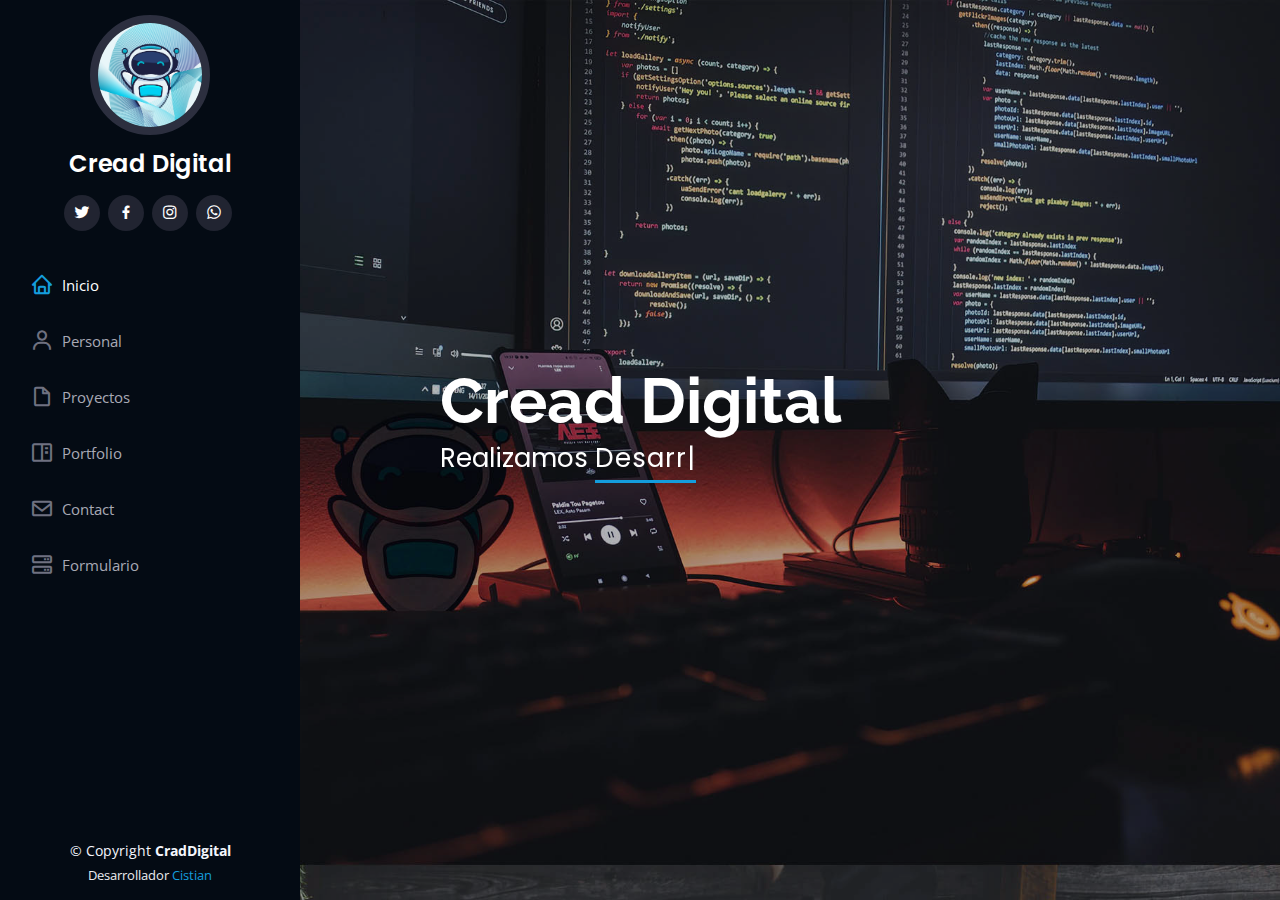
<file: index.html>
<!DOCTYPE html>
<html lang="en">

<head>
    <meta charset="utf-8">
    <meta content="width=device-width, initial-scale=1.0" name="viewport">

    <title>Cread </title>
    <meta content="" name="description">
    <meta content="" name="keywords">

    <!-- Favicons -->
    <link href="assets/img/CreadSys_roun.png" rel="icon">
    <link href="assets/img/CreadSys_round.png" rel="apple-touch-icon">

    <!-- Google Fonts -->
    <link href="https://fonts.googleapis.com/css?family=Open+Sans:300,300i,400,400i,600,600i,700,700i|Raleway:300,300i,400,400i,500,500i,600,600i,700,700i|Poppins:300,300i,400,400i,500,500i,600,600i,700,700i" rel="stylesheet">

    <!-- Vendor CSS Files -->
    <link href="assets/vendor/aos/aos.css" rel="stylesheet">
    <link href="assets/vendor/bootstrap/css/bootstrap.min.css" rel="stylesheet">
    <link href="assets/vendor/bootstrap-icons/bootstrap-icons.css" rel="stylesheet">
    <link href="assets/vendor/boxicons/css/boxicons.min.css" rel="stylesheet">
    <link href="assets/vendor/glightbox/css/glightbox.min.css" rel="stylesheet">
    <link href="assets/vendor/swiper/swiper-bundle.min.css" rel="stylesheet">

    <!-- Template Main CSS File -->
    <link href="assets/css/style.css" rel="stylesheet">

  </head>

<body>
  
  <!-- ======= Mobile nav toggle button ======= -->
  <i class="bi bi-list mobile-nav-toggle d-xl-none"></i>

  <!-- ======= Header ======= -->
    <header id="header">
      <div class="d-flex flex-column">

        <div class="profile">
          <img src="assets/img/syscread.jpg" alt="" class="img-fluid rounded-circle">
          <h1 class="text-light"><a href="index.html">Cread Digital</a></h1>
          <div class="social-links mt-3 text-center">
            <a href="#" class="twitter"><i class="bx bxl-twitter"></i></a>
            <a href="#" class="facebook"><i class="bx bxl-facebook"></i></a>
            <a href="#" class="instagram"><i class="bx bxl-instagram"></i></a>
            <a href="#" class="google-plus"><i class="bx bxl-whatsapp"></i></a>
          </div>
        </div>

        <nav id="navbar" class="nav-menu navbar">
          <ul>
            <li><a href="index.html" class="nav-link scrollto active"><i class="bx bx-home"></i> <span>Inicio</span></a></li>
            <li><a href="personal.html" class="nav-link scrollto"><i class="bx bx-user"></i> <span>Personal</span></a></li>
            <li><a href="proyectos.html" class="nav-link scrollto"><i class="bx bx-file-blank"></i> <span>Proyectos</span></a></li>
            <li><a href="potrafolio.html" class="nav-link scrollto"><i class="bx bx-book-content"></i> <span>Portfolio</span></a></li>
            <li><a href="contacto.html" class="nav-link scrollto"><i class="bx bx-envelope"></i> <span>Contact</span></a></li>
            <li><a href="formulario.html" class="nav-link scrollto"><i class="bx bx-server"></i> <span>Formulario</span></a></li>
          </ul>
        </nav><!-- .nav-menu -->
      </div>
    </header><!-- End Header -->

  <!-- ======= Hero Section ======= -->
  <section id="hero" class="d-flex flex-column justify-content-center align-items-center">
    <div class="hero-container" data-aos="fade-in">
      <h1>Cread Digital</h1>
      <p>Realizamos <span class="typed" data-typed-items="Desarrollo web, Diseño Gráfico"></span></p>
    </div>
  </section><!-- End Hero -->

  <main id="main">

  </main><!-- End #main -->

  <!-- ======= Footer ======= -->
  <footer id="footer">
    <div class="container">
      <div class="copyright">
        &copy; Copyright <strong><span> CradDigital</span></strong>
      </div>
      <div class="credits">
        Desarrollador <a href="https://bootstrapmade.com/">Cistian</a>
      </div>
    </div>
  </footer><!-- End  Footer -->

  <a href="#" class="back-to-top d-flex align-items-center justify-content-center"><i class="bi bi-arrow-up-short"></i></a>

  <!-- Vendor JS Files -->
  <script src="assets/vendor/purecounter/purecounter.js"></script>
  <script src="assets/vendor/aos/aos.js"></script>
  <script src="assets/vendor/bootstrap/js/bootstrap.bundle.min.js"></script>
  <script src="assets/vendor/glightbox/js/glightbox.min.js"></script>
  <script src="assets/vendor/isotope-layout/isotope.pkgd.min.js"></script>
  <script src="assets/vendor/swiper/swiper-bundle.min.js"></script>
  <script src="assets/vendor/typed.js/typed.min.js"></script>
  <script src="assets/vendor/waypoints/noframework.waypoints.js"></script>
  <script src="assets/vendor/php-email-form/validate.js"></script>

  <!-- Template Main JS File -->
  <script src="assets/js/main.js"></script>

</body>

</html>
</file>
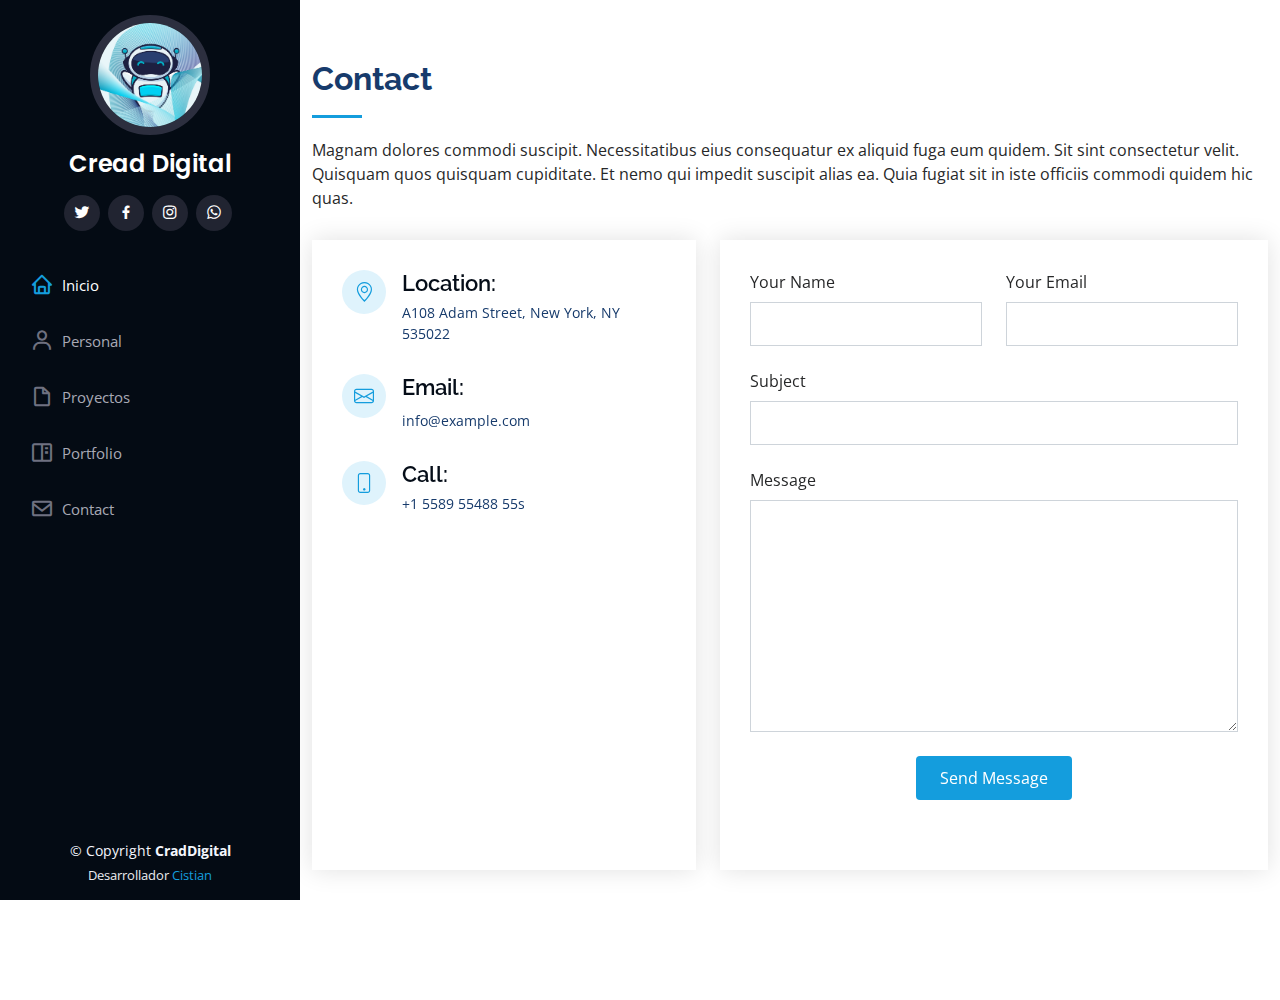
<file: contacto.html>
<!DOCTYPE html>
<html lang="en">

<head>
  <meta charset="utf-8">
  <meta content="width=device-width, initial-scale=1.0" name="viewport">

  <title>Cread </title>
  <meta content="" name="description">
  <meta content="" name="keywords">

  <!-- Favicons -->
  <link href="assets/img/CreadSys_roun.png" rel="icon">
  <link href="assets/img/CreadSys_round.png" rel="apple-touch-icon">

  <!-- Google Fonts -->
  <link href="https://fonts.googleapis.com/css?family=Open+Sans:300,300i,400,400i,600,600i,700,700i|Raleway:300,300i,400,400i,500,500i,600,600i,700,700i|Poppins:300,300i,400,400i,500,500i,600,600i,700,700i" rel="stylesheet">

  <!-- Vendor CSS Files -->
  <link href="assets/vendor/aos/aos.css" rel="stylesheet">
  <link href="assets/vendor/bootstrap/css/bootstrap.min.css" rel="stylesheet">
  <link href="assets/vendor/bootstrap-icons/bootstrap-icons.css" rel="stylesheet">
  <link href="assets/vendor/boxicons/css/boxicons.min.css" rel="stylesheet">
  <link href="assets/vendor/glightbox/css/glightbox.min.css" rel="stylesheet">
  <link href="assets/vendor/swiper/swiper-bundle.min.css" rel="stylesheet">

  <!-- Template Main CSS File -->
  <link href="assets/css/style.css" rel="stylesheet">

</head>

<body>

  <!-- ======= Mobile nav toggle button ======= -->
  <i class="bi bi-list mobile-nav-toggle d-xl-none"></i>

  <!-- ======= Header ======= -->
  <header id="header">
    <div class="d-flex flex-column">

      <div class="profile">
        <img src="assets/img/syscread.jpg" alt="" class="img-fluid rounded-circle">
        <h1 class="text-light"><a href="index.html">Cread Digital</a></h1>
        <div class="social-links mt-3 text-center">
          <a href="#" class="twitter"><i class="bx bxl-twitter"></i></a>
          <a href="#" class="facebook"><i class="bx bxl-facebook"></i></a>
          <a href="#" class="instagram"><i class="bx bxl-instagram"></i></a>
          <a href="#" class="google-plus"><i class="bx bxl-whatsapp"></i></a>
        </div>
      </div>

      <nav id="navbar" class="nav-menu navbar">
        <ul>
            <li><a href="index.html" class="nav-link scrollto active"><i class="bx bx-home"></i> <span>Inicio</span></a></li>
            <li><a href="personal.html" class="nav-link scrollto"><i class="bx bx-user"></i> <span>Personal</span></a></li>
            <li><a href="proyectos.html" class="nav-link scrollto"><i class="bx bx-file-blank"></i> <span>Proyectos</span></a></li>
            <li><a href="potrafolio.html" class="nav-link scrollto"><i class="bx bx-book-content"></i> <span>Portfolio</span></a></li>
            <li><a href="contacto.html" class="nav-link scrollto"><i class="bx bx-envelope"></i> <span>Contact</span></a></li>
        </ul>
      </nav><!-- .nav-menu -->
    </div>
  </header><!-- End Header -->


  <main id="main">

    <!-- ======= Contact Section ======= -->
    <section id="contact" class="contact">
      <div class="container">

        <div class="section-title">
          <h2>Contact</h2>
          <p>Magnam dolores commodi suscipit. Necessitatibus eius consequatur ex aliquid fuga eum quidem. Sit sint consectetur velit. Quisquam quos quisquam cupiditate. Et nemo qui impedit suscipit alias ea. Quia fugiat sit in iste officiis commodi quidem hic quas.</p>
        </div>

        <div class="row" data-aos="fade-in">

          <div class="col-lg-5 d-flex align-items-stretch">
            <div class="info">
              <div class="address">
                <i class="bi bi-geo-alt"></i>
                <h4>Location:</h4>
                <p>A108 Adam Street, New York, NY 535022</p>
              </div>

              <div class="email">
                <i class="bi bi-envelope"></i>
                <h4>Email:</h4>
                <p>info@example.com</p>
              </div>

              <div class="phone">
                <i class="bi bi-phone"></i>
                <h4>Call:</h4>
                <p>+1 5589 55488 55s</p>
              </div>

              <iframe src="https://www.google.com/maps/embed?pb=!1m14!1m8!1m3!1d12097.433213460943!2d-74.0062269!3d40.7101282!3m2!1i1024!2i768!4f13.1!3m3!1m2!1s0x0%3A0xb89d1fe6bc499443!2sDowntown+Conference+Center!5e0!3m2!1smk!2sbg!4v1539943755621" frameborder="0" style="border:0; width: 100%; height: 290px;" allowfullscreen></iframe>
            </div>

          </div>

          <div class="col-lg-7 mt-5 mt-lg-0 d-flex align-items-stretch">
            <form action="forms/contact.php" method="post" role="form" class="php-email-form">
              <div class="row">
                <div class="form-group col-md-6">
                  <label for="name">Your Name</label>
                  <input type="text" name="name" class="form-control" id="name" required>
                </div>
                <div class="form-group col-md-6">
                  <label for="name">Your Email</label>
                  <input type="email" class="form-control" name="email" id="email" required>
                </div>
              </div>
              <div class="form-group">
                <label for="name">Subject</label>
                <input type="text" class="form-control" name="subject" id="subject" required>
              </div>
              <div class="form-group">
                <label for="name">Message</label>
                <textarea class="form-control" name="message" rows="10" required></textarea>
              </div>
              <div class="my-3">
                <div class="loading">Loading</div>
                <div class="error-message"></div>
                <div class="sent-message">Your message has been sent. Thank you!</div>
              </div>
              <div class="text-center"><button type="submit">Send Message</button></div>
            </form>
          </div>

        </div>

      </div>
    </section><!-- End Contact Section -->

  </main><!-- End #main -->

  <!-- ======= Footer ======= -->
  <footer id="footer">
    <div class="container">
      <div class="copyright">
        &copy; Copyright <strong><span> CradDigital</span></strong>
      </div>
      <div class="credits">
        Desarrollador <a href="https://bootstrapmade.com/">Cistian</a>
      </div>
    </div>
  </footer><!-- End  Footer -->

  <a href="#" class="back-to-top d-flex align-items-center justify-content-center"><i class="bi bi-arrow-up-short"></i></a>

  <!-- Vendor JS Files -->
  <script src="assets/vendor/purecounter/purecounter.js"></script>
  <script src="assets/vendor/aos/aos.js"></script>
  <script src="assets/vendor/bootstrap/js/bootstrap.bundle.min.js"></script>
  <script src="assets/vendor/glightbox/js/glightbox.min.js"></script>
  <script src="assets/vendor/isotope-layout/isotope.pkgd.min.js"></script>
  <script src="assets/vendor/swiper/swiper-bundle.min.js"></script>
  <script src="assets/vendor/typed.js/typed.min.js"></script>
  <script src="assets/vendor/waypoints/noframework.waypoints.js"></script>
  <script src="assets/vendor/php-email-form/validate.js"></script>

  <!-- Template Main JS File -->
  <script src="assets/js/main.js"></script>

</body>

</html>
</file>
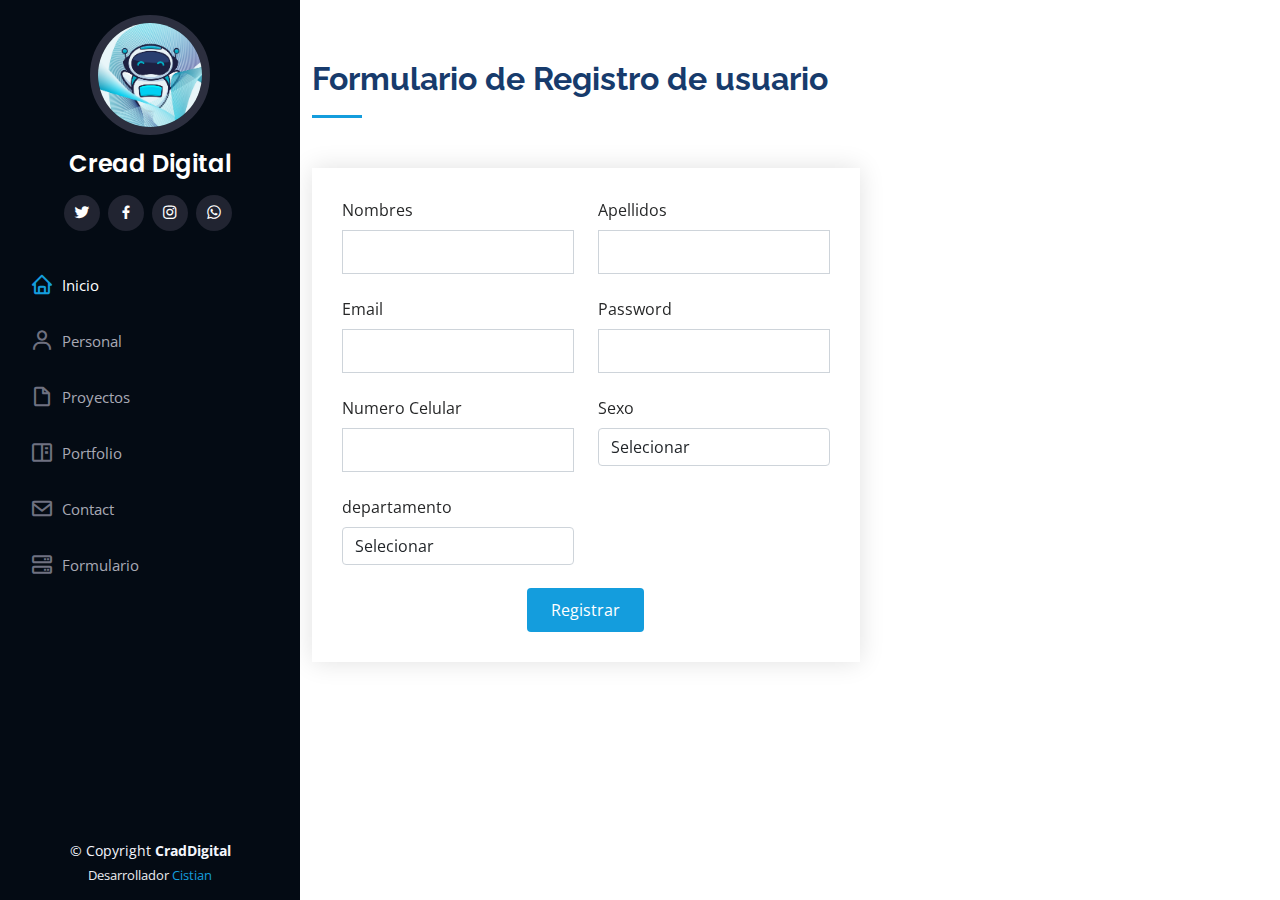
<file: formulario.html>
<!DOCTYPE html>
<html lang="en">

<head>
  <meta charset="utf-8">
  <meta content="width=device-width, initial-scale=1.0" name="viewport">

  <title>Cread </title>
  <meta content="" name="description">
  <meta content="" name="keywords">

  <!-- Favicons -->
  <link href="assets/img/CreadSys_roun.png" rel="icon">
  <link href="assets/img/CreadSys_round.png" rel="apple-touch-icon">

  <!-- Google Fonts -->
  <link href="https://fonts.googleapis.com/css?family=Open+Sans:300,300i,400,400i,600,600i,700,700i|Raleway:300,300i,400,400i,500,500i,600,600i,700,700i|Poppins:300,300i,400,400i,500,500i,600,600i,700,700i" rel="stylesheet">

  <!-- Vendor CSS Files -->
  <link href="assets/vendor/aos/aos.css" rel="stylesheet">
  <link href="assets/vendor/bootstrap/css/bootstrap.min.css" rel="stylesheet">
  <link href="assets/vendor/bootstrap-icons/bootstrap-icons.css" rel="stylesheet">
  <link href="assets/vendor/boxicons/css/boxicons.min.css" rel="stylesheet">
  <link href="assets/vendor/glightbox/css/glightbox.min.css" rel="stylesheet">
  <link href="assets/vendor/swiper/swiper-bundle.min.css" rel="stylesheet">

  <!-- Template Main CSS File -->
  <link href="assets/css/style.css" rel="stylesheet">

</head>

<body>

  <!-- ======= Mobile nav toggle button ======= -->
  <i class="bi bi-list mobile-nav-toggle d-xl-none"></i>

  <!-- ======= Header ======= -->
  <header id="header">
    <div class="d-flex flex-column">

      <div class="profile">
        <img src="assets/img/syscread.jpg" alt="" class="img-fluid rounded-circle">
        <h1 class="text-light"><a href="index.html">Cread Digital</a></h1>
        <div class="social-links mt-3 text-center">
          <a href="#" class="twitter"><i class="bx bxl-twitter"></i></a>
          <a href="#" class="facebook"><i class="bx bxl-facebook"></i></a>
          <a href="#" class="instagram"><i class="bx bxl-instagram"></i></a>
          <a href="#" class="google-plus"><i class="bx bxl-whatsapp"></i></a>
        </div>
      </div>

      <nav id="navbar" class="nav-menu navbar">
        <ul>
            <li><a href="index.html" class="nav-link scrollto active"><i class="bx bx-home"></i> <span>Inicio</span></a></li>
            <li><a href="personal.html" class="nav-link scrollto"><i class="bx bx-user"></i> <span>Personal</span></a></li>
            <li><a href="proyectos.html" class="nav-link scrollto"><i class="bx bx-file-blank"></i> <span>Proyectos</span></a></li>
            <li><a href="potrafolio.html" class="nav-link scrollto"><i class="bx bx-book-content"></i> <span>Portfolio</span></a></li>
            <li><a href="contacto.html" class="nav-link scrollto"><i class="bx bx-envelope"></i> <span>Contact</span></a></li>
            <li><a href="formulario.html" class="nav-link scrollto"><i class="bx bx-server"></i> <span>Formulario</span></a></li>
        </ul>
      </nav><!-- .nav-menu -->
    </div>
  </header><!-- End Header -->

  <main id="main">

    <!-- ======= Contact Section ======= -->
    <section id="contact" class="contact">
        <div class="container"> 
            <div class="section-title">
                <h2>Formulario de Registro de usuario</h2>
            </div> 
            <div class="row" data-aos="fade-in">
    
                <div class="col-lg-7 mt-5 mt-lg-0 d-flex align-items-stretch">
                    <form action="" method="post" role="form" class="php-email-form">
                        <div class="row">
                        <div class="form-group col-md-6">
                            <label for="name">Nombres</label>
                            <input type="text" name="name" class="form-control" id="name" required>
                        </div>
                        <div class="form-group col-md-6">
                            <label for="last">Apellidos</label>
                            <input type="text" name="last" class="form-control" id="last" required>
                        </div>
                        <div class="form-group col-md-6">
                            <label for="mail">Email</label>
                            <input type="email" name="mail" class="form-control" id="mail" required>
                        </div>
                        <div class="form-group col-md-6">
                            <label for="passwd">Password</label>
                            <input type="password" name="passwd" class="form-control" id="passwd" required>
                        </div>
                        <div class="form-group col-md-6">
                            <label for="dat">Numero Celular</label>
                            <input type="tel" name="dat" class="form-control" id="dat" required>
                        </div>
                        <div class="form-group col-md-6">
                            <label for="select">Sexo</label>
                            <select name="opciones" id="opciones" class="form-control">
                                <option value="">Selecionar</option>
                                <option value="f">Femenino</option>
                                <option value="m">Masculino</option>
                            </select>
                        </div>
                        <div class="form-group col-md-6">
                            <label for="select">departamento</label>
                            <select name="opciones" id="opciones" class="form-control">
                                <option value="">Selecionar</option>
                                <option value="lp">La Paz</option>
                                <option value="or">Oruro</option>
                                <option value="pt">Potosi</option>
                                <option value="cb">Cochabamba</option>
                                <option value="ch">Chuquisaca</option>
                                <option value="tj">Tarija</option>
                                <option value="st">Santa Cruz</option>
                                <option value="bn">Beni</option>
                                <option value="pd">Pando</option>
                            </select>
                        </div>
                        <div class="text-center"><button type="submit">Registrar</button></div>
                    </form>
                </div>
    
            </div>
  
        </div>
      </section><!-- End Contact Section -->

  </main><!-- End #main -->

  <!-- ======= Footer ======= -->
  <footer id="footer">
    <div class="container">
      <div class="copyright">
        &copy; Copyright <strong><span> CradDigital</span></strong>
      </div>
      <div class="credits">
        Desarrollador <a href="https://bootstrapmade.com/">Cistian</a>
      </div>
    </div>
  </footer><!-- End  Footer -->

  <a href="#" class="back-to-top d-flex align-items-center justify-content-center"><i class="bi bi-arrow-up-short"></i></a>

  <!-- Vendor JS Files -->
  <script src="assets/vendor/purecounter/purecounter.js"></script>
  <script src="assets/vendor/aos/aos.js"></script>
  <script src="assets/vendor/bootstrap/js/bootstrap.bundle.min.js"></script>
  <script src="assets/vendor/glightbox/js/glightbox.min.js"></script>
  <script src="assets/vendor/isotope-layout/isotope.pkgd.min.js"></script>
  <script src="assets/vendor/swiper/swiper-bundle.min.js"></script>
  <script src="assets/vendor/typed.js/typed.min.js"></script>
  <script src="assets/vendor/waypoints/noframework.waypoints.js"></script>
  <script src="assets/vendor/php-email-form/validate.js"></script>

  <!-- Template Main JS File -->
  <script src="assets/js/main.js"></script>

</body>

</html>
</file>
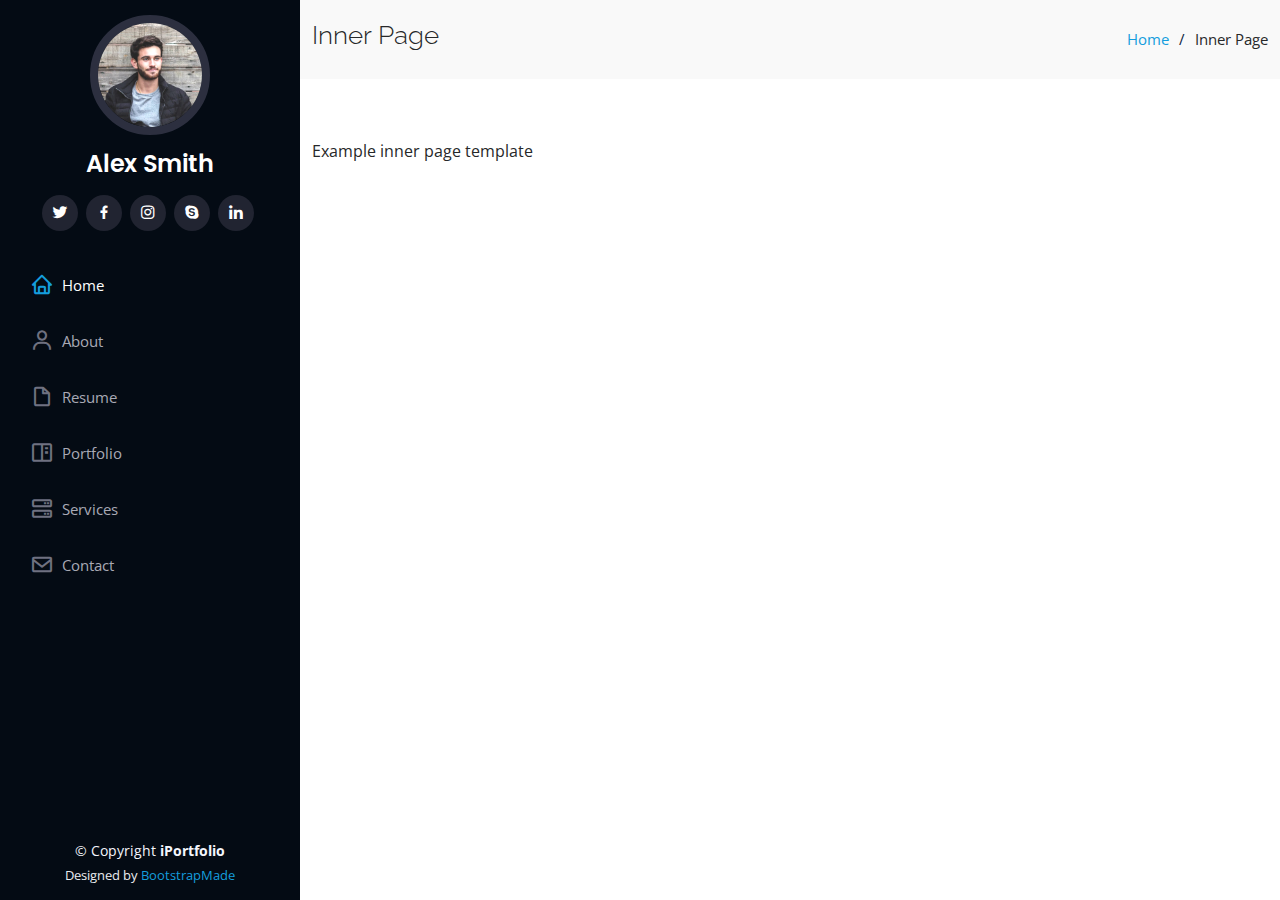
<file: inner-page.html>
<!DOCTYPE html>
<html lang="en">

<head>
  <meta charset="utf-8">
  <meta content="width=device-width, initial-scale=1.0" name="viewport">

  <title>Inner Page - iPortfolio Bootstrap Template</title>
  <meta content="" name="description">
  <meta content="" name="keywords">

  <!-- Favicons -->
  <link href="assets/img/favicon.png" rel="icon">
  <link href="assets/img/apple-touch-icon.png" rel="apple-touch-icon">

  <!-- Google Fonts -->
  <link href="https://fonts.googleapis.com/css?family=Open+Sans:300,300i,400,400i,600,600i,700,700i|Raleway:300,300i,400,400i,500,500i,600,600i,700,700i|Poppins:300,300i,400,400i,500,500i,600,600i,700,700i" rel="stylesheet">

  <!-- Vendor CSS Files -->
  <link href="assets/vendor/aos/aos.css" rel="stylesheet">
  <link href="assets/vendor/bootstrap/css/bootstrap.min.css" rel="stylesheet">
  <link href="assets/vendor/bootstrap-icons/bootstrap-icons.css" rel="stylesheet">
  <link href="assets/vendor/boxicons/css/boxicons.min.css" rel="stylesheet">
  <link href="assets/vendor/glightbox/css/glightbox.min.css" rel="stylesheet">
  <link href="assets/vendor/swiper/swiper-bundle.min.css" rel="stylesheet">

  <!-- Template Main CSS File -->
  <link href="assets/css/style.css" rel="stylesheet">

  <!-- =======================================================
  * Template Name: iPortfolio - v3.7.0
  * Template URL: https://bootstrapmade.com/iportfolio-bootstrap-portfolio-websites-template/
  * Author: BootstrapMade.com
  * License: https://bootstrapmade.com/license/
  ======================================================== -->
</head>

<body>

  <!-- ======= Mobile nav toggle button ======= -->
  <i class="bi bi-list mobile-nav-toggle d-xl-none"></i>

  <!-- ======= Header ======= -->
  <header id="header">
    <div class="d-flex flex-column">

      <div class="profile">
        <img src="assets/img/profile-img.jpg" alt="" class="img-fluid rounded-circle">
        <h1 class="text-light"><a href="index.html">Alex Smith</a></h1>
        <div class="social-links mt-3 text-center">
          <a href="#" class="twitter"><i class="bx bxl-twitter"></i></a>
          <a href="#" class="facebook"><i class="bx bxl-facebook"></i></a>
          <a href="#" class="instagram"><i class="bx bxl-instagram"></i></a>
          <a href="#" class="google-plus"><i class="bx bxl-skype"></i></a>
          <a href="#" class="linkedin"><i class="bx bxl-linkedin"></i></a>
        </div>
      </div>

      <nav id="navbar" class="nav-menu navbar">
        <ul>
          <li><a href="#hero" class="nav-link scrollto active"><i class="bx bx-home"></i> <span>Home</span></a></li>
          <li><a href="#about" class="nav-link scrollto"><i class="bx bx-user"></i> <span>About</span></a></li>
          <li><a href="#resume" class="nav-link scrollto"><i class="bx bx-file-blank"></i> <span>Resume</span></a></li>
          <li><a href="#portfolio" class="nav-link scrollto"><i class="bx bx-book-content"></i> <span>Portfolio</span></a></li>
          <li><a href="#services" class="nav-link scrollto"><i class="bx bx-server"></i> <span>Services</span></a></li>
          <li><a href="#contact" class="nav-link scrollto"><i class="bx bx-envelope"></i> <span>Contact</span></a></li>
        </ul>
      </nav><!-- .nav-menu -->
    </div>
  </header><!-- End Header -->

  <main id="main">

    <!-- ======= Breadcrumbs ======= -->
    <section class="breadcrumbs">
      <div class="container">

        <div class="d-flex justify-content-between align-items-center">
          <h2>Inner Page</h2>
          <ol>
            <li><a href="index.html">Home</a></li>
            <li>Inner Page</li>
          </ol>
        </div>

      </div>
    </section><!-- End Breadcrumbs -->

    <section class="inner-page">
      <div class="container">
        <p>
          Example inner page template
        </p>
      </div>
    </section>

  </main><!-- End #main -->

  <!-- ======= Footer ======= -->
  <footer id="footer">
    <div class="container">
      <div class="copyright">
        &copy; Copyright <strong><span>iPortfolio</span></strong>
      </div>
      <div class="credits">
        <!-- All the links in the footer should remain intact. -->
        <!-- You can delete the links only if you purchased the pro version. -->
        <!-- Licensing information: https://bootstrapmade.com/license/ -->
        <!-- Purchase the pro version with working PHP/AJAX contact form: https://bootstrapmade.com/iportfolio-bootstrap-portfolio-websites-template/ -->
        Designed by <a href="https://bootstrapmade.com/">BootstrapMade</a>
      </div>
    </div>
  </footer><!-- End  Footer -->

  <a href="#" class="back-to-top d-flex align-items-center justify-content-center"><i class="bi bi-arrow-up-short"></i></a>

  <!-- Vendor JS Files -->
  <script src="assets/vendor/purecounter/purecounter.js"></script>
  <script src="assets/vendor/aos/aos.js"></script>
  <script src="assets/vendor/bootstrap/js/bootstrap.bundle.min.js"></script>
  <script src="assets/vendor/glightbox/js/glightbox.min.js"></script>
  <script src="assets/vendor/isotope-layout/isotope.pkgd.min.js"></script>
  <script src="assets/vendor/swiper/swiper-bundle.min.js"></script>
  <script src="assets/vendor/typed.js/typed.min.js"></script>
  <script src="assets/vendor/waypoints/noframework.waypoints.js"></script>
  <script src="assets/vendor/php-email-form/validate.js"></script>

  <!-- Template Main JS File -->
  <script src="assets/js/main.js"></script>

</body>

</html>
</file>
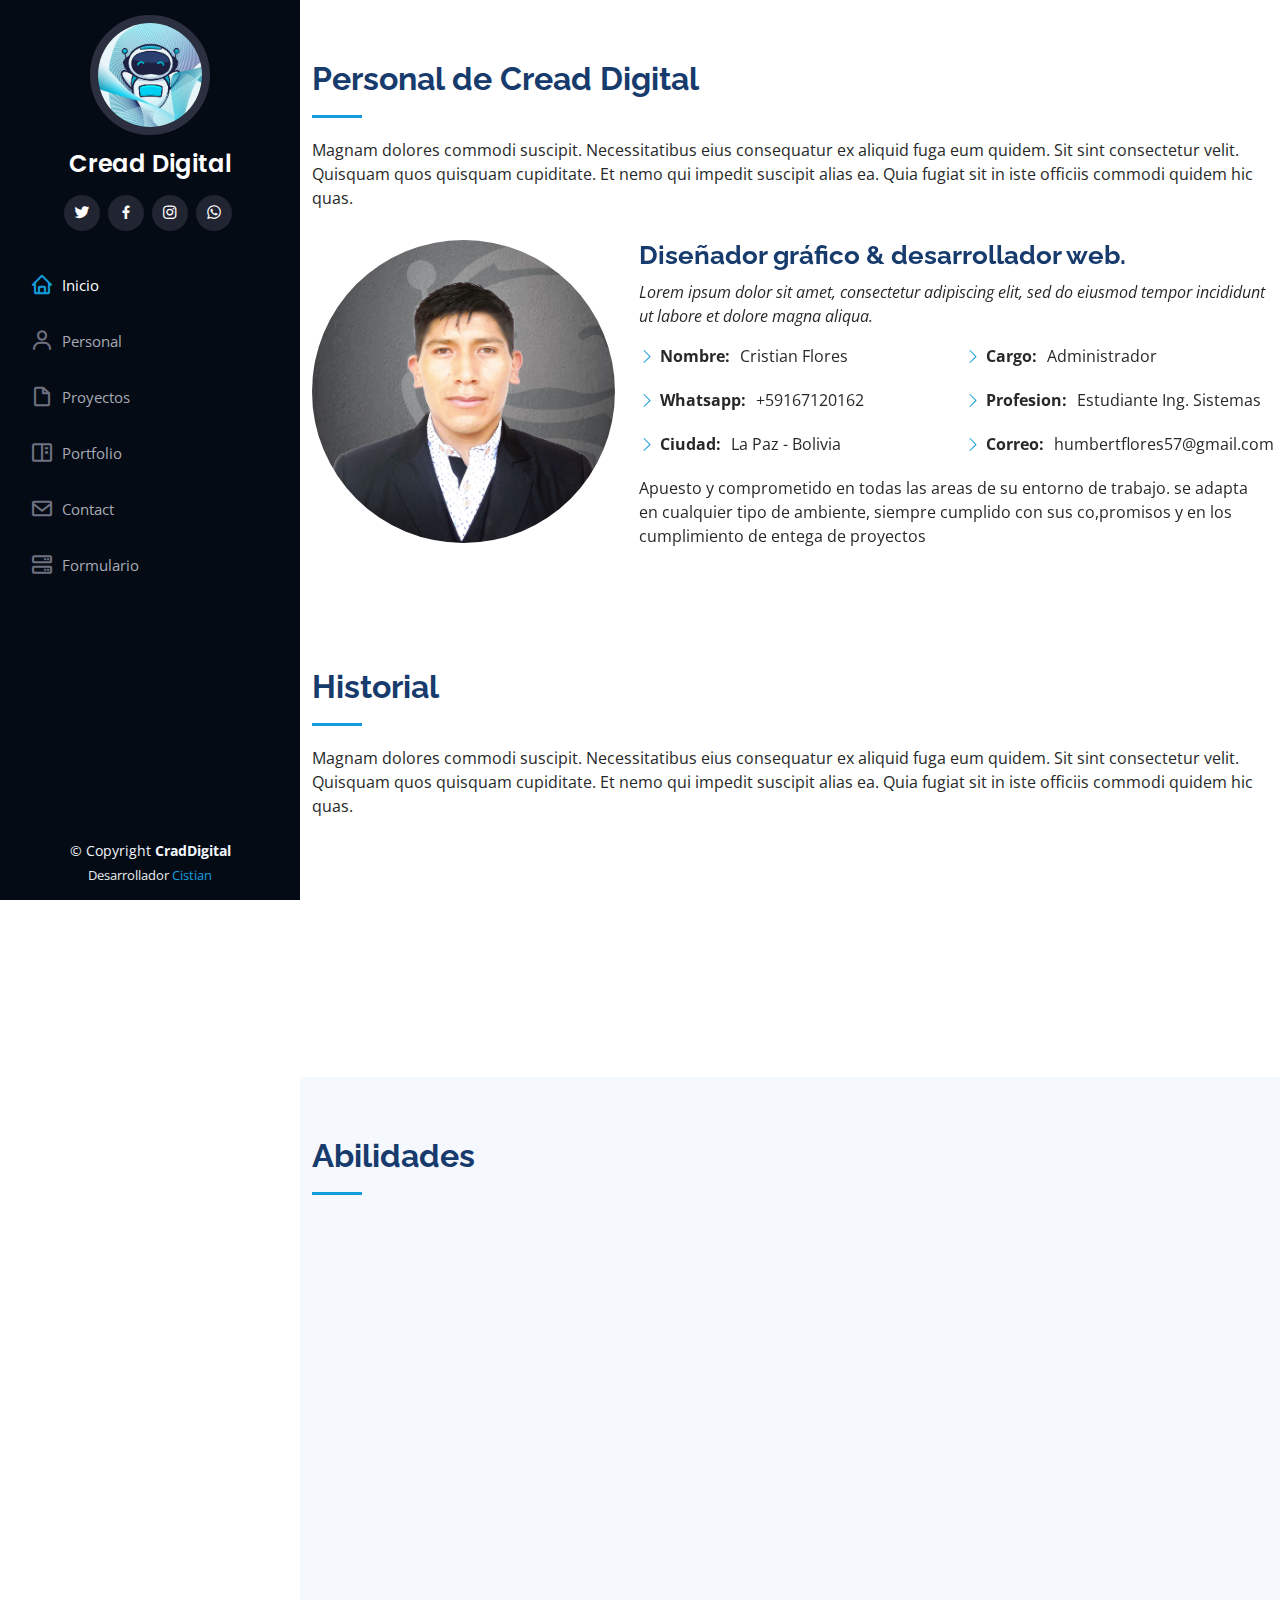
<file: personal.html>
<!DOCTYPE html>
<html lang="en">

<head>
  <meta charset="utf-8">
  <meta content="width=device-width, initial-scale=1.0" name="viewport">

  <title>Cread </title>
  <meta content="" name="description">
  <meta content="" name="keywords">

  <!-- Favicons -->
  <link href="assets/img/CreadSys_roun.png" rel="icon">
  <link href="assets/img/CreadSys_round.png" rel="apple-touch-icon">

  <!-- Google Fonts -->
  <link href="https://fonts.googleapis.com/css?family=Open+Sans:300,300i,400,400i,600,600i,700,700i|Raleway:300,300i,400,400i,500,500i,600,600i,700,700i|Poppins:300,300i,400,400i,500,500i,600,600i,700,700i" rel="stylesheet">

  <!-- Vendor CSS Files -->
  <link href="assets/vendor/aos/aos.css" rel="stylesheet">
  <link href="assets/vendor/bootstrap/css/bootstrap.min.css" rel="stylesheet">
  <link href="assets/vendor/bootstrap-icons/bootstrap-icons.css" rel="stylesheet">
  <link href="assets/vendor/boxicons/css/boxicons.min.css" rel="stylesheet">
  <link href="assets/vendor/glightbox/css/glightbox.min.css" rel="stylesheet">
  <link href="assets/vendor/swiper/swiper-bundle.min.css" rel="stylesheet">

  <!-- Template Main CSS File -->
  <link href="assets/css/style.css" rel="stylesheet">
</head>

<body>

  <!-- ======= Mobile nav toggle button ======= -->
  <i class="bi bi-list mobile-nav-toggle d-xl-none"></i>

  <!-- ======= Header ======= -->
  <header id="header">
    <div class="d-flex flex-column">

      <div class="profile">
        <img src="assets/img/syscread.jpg" alt="" class="img-fluid rounded-circle">
        <h1 class="text-light"><a href="index.html">Cread Digital</a></h1>
        <div class="social-links mt-3 text-center">
          <a href="#" class="twitter"><i class="bx bxl-twitter"></i></a>
          <a href="#" class="facebook"><i class="bx bxl-facebook"></i></a>
          <a href="#" class="instagram"><i class="bx bxl-instagram"></i></a>
          <a href="#" class="google-plus"><i class="bx bxl-whatsapp"></i></a>
        </div>
      </div>

      <nav id="navbar" class="nav-menu navbar">
        <ul>
          <li><a href="index.html" class="nav-link scrollto active"><i class="bx bx-home"></i> <span>Inicio</span></a></li>
          <li><a href="personal.html" class="nav-link scrollto"><i class="bx bx-user"></i> <span>Personal</span></a></li>
          <li><a href="proyectos.html" class="nav-link scrollto"><i class="bx bx-file-blank"></i> <span>Proyectos</span></a></li>
          <li><a href="potrafolio.html" class="nav-link scrollto"><i class="bx bx-book-content"></i> <span>Portfolio</span></a></li>
          <li><a href="contacto.html" class="nav-link scrollto"><i class="bx bx-envelope"></i> <span>Contact</span></a></li>
          <li><a href="formulario.html" class="nav-link scrollto"><i class="bx bx-server"></i> <span>Formulario</span></a></li>
        </ul>
      </nav><!-- .nav-menu -->
    </div>
  </header><!-- End Header -->

  <main id="main">

    <!-- ======= About Section ======= -->
    <section id="about" class="about">
      <div class="container">

        <div class="section-title">
          <h2>Personal de Cread Digital </h2>
          <p>Magnam dolores commodi suscipit. Necessitatibus eius consequatur ex aliquid fuga eum quidem. Sit sint consectetur velit. Quisquam quos quisquam cupiditate. Et nemo qui impedit suscipit alias ea. Quia fugiat sit in iste officiis commodi quidem hic quas.</p>
        </div>

        <div class="row">
          <div class="col-lg-4" data-aos="fade-right">
            <img src="assets/img/perfil1.jpg" class="img-fluid rounded-circle" alt="">
          </div>
          <div class="col-lg-8 pt-4 pt-lg-0 content" data-aos="fade-left">
            <h3>Diseñador gráfico &amp; desarrollador web.</h3>
            <p class="fst-italic">
              Lorem ipsum dolor sit amet, consectetur adipiscing elit, sed do eiusmod tempor incididunt ut labore et dolore
              magna aliqua.
            </p>
            <div class="row">
              <div class="col-lg-6">
                <ul>
                  <li><i class="bi bi-chevron-right"></i> <strong>Nombre:</strong> <span> Cristian Flores</span></li>
                  <li><i class="bi bi-chevron-right"></i> <strong>Whatsapp:</strong> <span>+59167120162</span></li>
                  <li><i class="bi bi-chevron-right"></i> <strong>Ciudad:</strong> <span>La Paz - Bolivia</span></li>
                </ul>
              </div>
              <div class="col-lg-6">
                <ul>
                  <li><i class="bi bi-chevron-right"></i> <strong>Cargo:</strong> <span>Administrador</span></li>
                  <li><i class="bi bi-chevron-right"></i> <strong>Profesion:</strong> <span>Estudiante Ing. Sistemas</span></li>
                  <li><i class="bi bi-chevron-right"></i> <strong>Correo:</strong> <span>humbertflores57@gmail.com</span></li>
                </ul>
              </div>
            </div>
            <p>
              Apuesto y comprometido en todas las areas de su entorno de trabajo.
              se adapta en cualquier tipo de ambiente, siempre cumplido con sus co,promisos y en los cumplimiento de entega de proyectos
            </p>
          </div>
        </div>

      </div>
    </section><!-- End About Section -->

    <!-- ======= Facts Section ======= -->
    <section id="facts" class="facts">
      <div class="container">

        <div class="section-title">
          <h2>Historial</h2>
          <p>Magnam dolores commodi suscipit. Necessitatibus eius consequatur ex aliquid fuga eum quidem. Sit sint consectetur velit. Quisquam quos quisquam cupiditate. Et nemo qui impedit suscipit alias ea. Quia fugiat sit in iste officiis commodi quidem hic quas.</p>
        </div>

        <div class="row no-gutters">

          <div class="col-lg-3 col-md-6 d-md-flex align-items-md-stretch" data-aos="fade-up">
            <div class="count-box">
              <i class="bi bi-emoji-smile"></i>
              <span data-purecounter-start="0" data-purecounter-end="232" data-purecounter-duration="1" class="purecounter"></span>
              <p><strong>Happy Clients</strong> consequuntur quae</p>
            </div>
          </div>

          <div class="col-lg-3 col-md-6 d-md-flex align-items-md-stretch" data-aos="fade-up" data-aos-delay="100">
            <div class="count-box">
              <i class="bi bi-journal-richtext"></i>
              <span data-purecounter-start="0" data-purecounter-end="521" data-purecounter-duration="1" class="purecounter"></span>
              <p><strong>Projects</strong> adipisci atque cum quia aut</p>
            </div>
          </div>

          <div class="col-lg-3 col-md-6 d-md-flex align-items-md-stretch" data-aos="fade-up" data-aos-delay="200">
            <div class="count-box">
              <i class="bi bi-headset"></i>
              <span data-purecounter-start="0" data-purecounter-end="1453" data-purecounter-duration="1" class="purecounter"></span>
              <p><strong>Hours Of Support</strong> aut commodi quaerat</p>
            </div>
          </div>

          <div class="col-lg-3 col-md-6 d-md-flex align-items-md-stretch" data-aos="fade-up" data-aos-delay="300">
            <div class="count-box">
              <i class="bi bi-people"></i>
              <span data-purecounter-start="0" data-purecounter-end="32" data-purecounter-duration="1" class="purecounter"></span>
              <p><strong>Hard Workers</strong> rerum asperiores dolor</p>
            </div>
          </div>

        </div>

      </div>
    </section><!-- End Facts Section -->

    <!-- ======= Skills Section ======= -->
    <section id="skills" class="skills section-bg">
      <div class="container">

        <div class="section-title">
          <h2>Abilidades</h2>
          <p></p>
        </div>

        <div class="row skills-content">

          <div class="col-lg-6" data-aos="fade-up">

            <div class="progress">
              <span class="skill">HTML <i class="val">100%</i></span>
              <div class="progress-bar-wrap">
                <div class="progress-bar" role="progressbar" aria-valuenow="100" aria-valuemin="0" aria-valuemax="100"></div>
              </div>
            </div>

            <div class="progress">
              <span class="skill">CSS <i class="val">90%</i></span>
              <div class="progress-bar-wrap">
                <div class="progress-bar" role="progressbar" aria-valuenow="90" aria-valuemin="0" aria-valuemax="100"></div>
              </div>
            </div>

            <div class="progress">
              <span class="skill">JavaScript <i class="val">75%</i></span>
              <div class="progress-bar-wrap">
                <div class="progress-bar" role="progressbar" aria-valuenow="75" aria-valuemin="0" aria-valuemax="100"></div>
              </div>
            </div>
            <div class="progress">
                <span class="skill">Laravel <i class="val">80%</i></span>
                <div class="progress-bar-wrap">
                  <div class="progress-bar" role="progressbar" aria-valuenow="80" aria-valuemin="0" aria-valuemax="100"></div>
                </div>
            </div>
            <div class="progress">
                <span class="skill">Angular <i class="val">60%</i></span>
                <div class="progress-bar-wrap">
                  <div class="progress-bar" role="progressbar" aria-valuenow="60" aria-valuemin="0" aria-valuemax="100"></div>
                </div>
              </div>
          </div>

          <div class="col-lg-6" data-aos="fade-up" data-aos-delay="100">

            <div class="progress">
              <span class="skill">PHP <i class="val">80%</i></span>
              <div class="progress-bar-wrap">
                <div class="progress-bar" role="progressbar" aria-valuenow="80" aria-valuemin="0" aria-valuemax="100"></div>
              </div>
            </div>

            <div class="progress">
              <span class="skill">Java <i class="val">90%</i></span>
              <div class="progress-bar-wrap">
                <div class="progress-bar" role="progressbar" aria-valuenow="90" aria-valuemin="0" aria-valuemax="100"></div>
              </div>
            </div>

            <div class="progress">
              <span class="skill">Python <i class="val">70%</i></span>
              <div class="progress-bar-wrap">
                <div class="progress-bar" role="progressbar" aria-valuenow="70" aria-valuemin="0" aria-valuemax="100"></div>
              </div>
            </div>
            <div class="progress">
                <span class="skill">C# <i class="val">60%</i></span>
                <div class="progress-bar-wrap">
                  <div class="progress-bar" role="progressbar" aria-valuenow="60" aria-valuemin="0" aria-valuemax="100"></div>
                </div>
              </div>

            <div class="progress">
                <span class="skill">Photoshop <i class="val">55%</i></span>
                <div class="progress-bar-wrap">
                  <div class="progress-bar" role="progressbar" aria-valuenow="55" aria-valuemin="0" aria-valuemax="100"></div>
                </div>
            </div>

          </div>

        </div>

      </div>
    </section><!-- End Skills Section -->

  </main><!-- End #main -->

  <!-- ======= Footer ======= -->
  <footer id="footer">
    <div class="container">
      <div class="copyright">
        &copy; Copyright <strong><span> CradDigital</span></strong>
      </div>
      <div class="credits">
        Desarrollador <a href="https://bootstrapmade.com/">Cistian</a>
      </div>
    </div>
  </footer><!-- End  Footer -->

  <a href="#" class="back-to-top d-flex align-items-center justify-content-center"><i class="bi bi-arrow-up-short"></i></a>

  <!-- Vendor JS Files -->
  <script src="assets/vendor/purecounter/purecounter.js"></script>
  <script src="assets/vendor/aos/aos.js"></script>
  <script src="assets/vendor/bootstrap/js/bootstrap.bundle.min.js"></script>
  <script src="assets/vendor/glightbox/js/glightbox.min.js"></script>
  <script src="assets/vendor/isotope-layout/isotope.pkgd.min.js"></script>
  <script src="assets/vendor/swiper/swiper-bundle.min.js"></script>
  <script src="assets/vendor/typed.js/typed.min.js"></script>
  <script src="assets/vendor/waypoints/noframework.waypoints.js"></script>
  <script src="assets/vendor/php-email-form/validate.js"></script>

  <!-- Template Main JS File -->
  <script src="assets/js/main.js"></script>

</body>

</html>
</file>
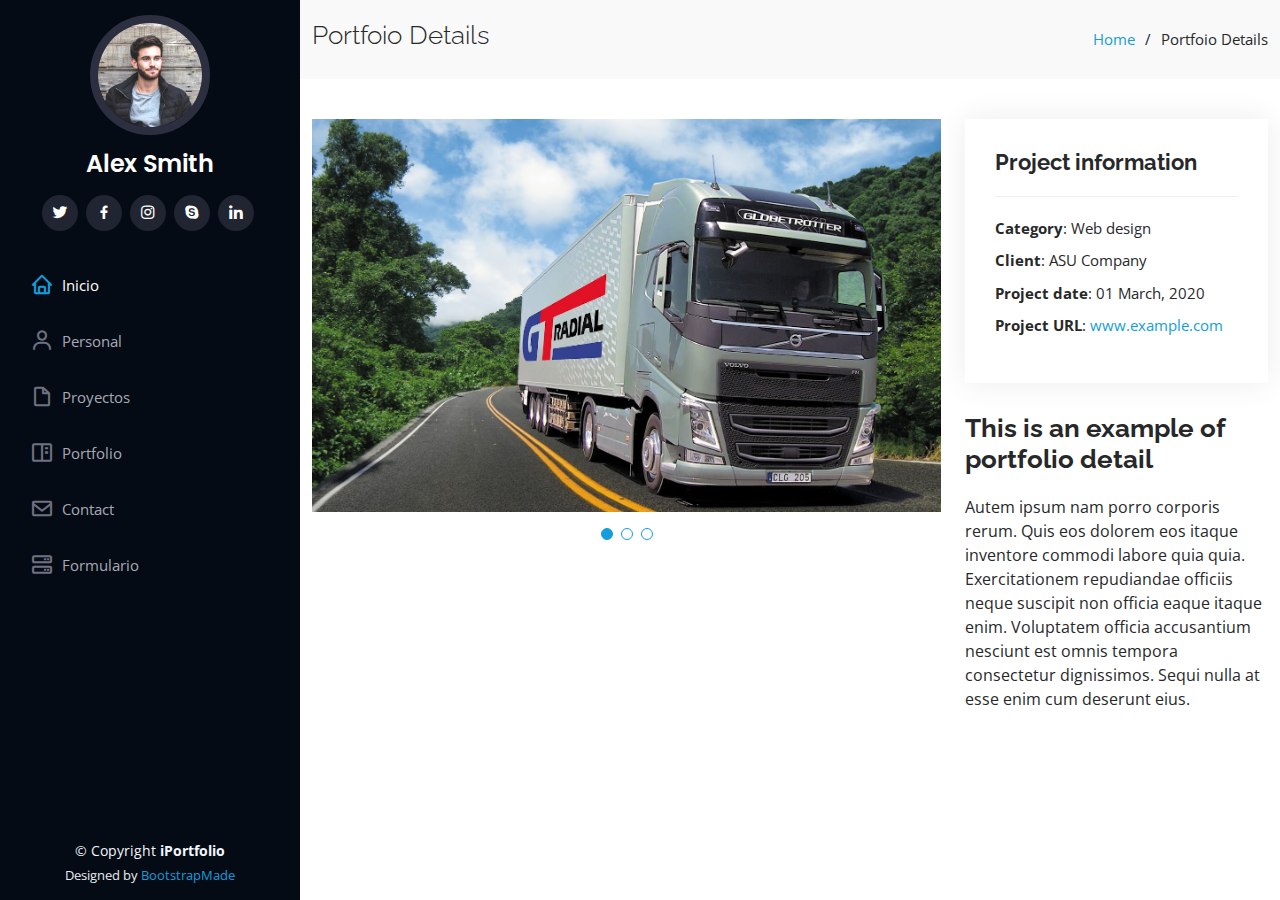
<file: portfolio-details.html>
<!DOCTYPE html>
<html lang="en">

<head>
  <meta charset="utf-8">
  <meta content="width=device-width, initial-scale=1.0" name="viewport">

  <title>Portfolio Details - iPortfolio Bootstrap Template</title>
  <meta content="" name="description">
  <meta content="" name="keywords">

  <!-- Favicons -->
  <link href="assets/img/favicon.png" rel="icon">
  <link href="assets/img/apple-touch-icon.png" rel="apple-touch-icon">

  <!-- Google Fonts -->
  <link href="https://fonts.googleapis.com/css?family=Open+Sans:300,300i,400,400i,600,600i,700,700i|Raleway:300,300i,400,400i,500,500i,600,600i,700,700i|Poppins:300,300i,400,400i,500,500i,600,600i,700,700i" rel="stylesheet">

  <!-- Vendor CSS Files -->
  <link href="assets/vendor/aos/aos.css" rel="stylesheet">
  <link href="assets/vendor/bootstrap/css/bootstrap.min.css" rel="stylesheet">
  <link href="assets/vendor/bootstrap-icons/bootstrap-icons.css" rel="stylesheet">
  <link href="assets/vendor/boxicons/css/boxicons.min.css" rel="stylesheet">
  <link href="assets/vendor/glightbox/css/glightbox.min.css" rel="stylesheet">
  <link href="assets/vendor/swiper/swiper-bundle.min.css" rel="stylesheet">

  <!-- Template Main CSS File -->
  <link href="assets/css/style.css" rel="stylesheet">


</head>

<body>

  <!-- ======= Mobile nav toggle button ======= -->
  <i class="bi bi-list mobile-nav-toggle d-xl-none"></i>

  <!-- ======= Header ======= -->
  <header id="header">
    <div class="d-flex flex-column">

      <div class="profile">
        <img src="assets/img/profile-img.jpg" alt="" class="img-fluid rounded-circle">
        <h1 class="text-light"><a href="index.html">Alex Smith</a></h1>
        <div class="social-links mt-3 text-center">
          <a href="#" class="twitter"><i class="bx bxl-twitter"></i></a>
          <a href="#" class="facebook"><i class="bx bxl-facebook"></i></a>
          <a href="#" class="instagram"><i class="bx bxl-instagram"></i></a>
          <a href="#" class="google-plus"><i class="bx bxl-skype"></i></a>
          <a href="#" class="linkedin"><i class="bx bxl-linkedin"></i></a>
        </div>
      </div>

      <nav id="navbar" class="nav-menu navbar">
        <ul>
          <li><a href="index.html" class="nav-link scrollto active"><i class="bx bx-home"></i> <span>Inicio</span></a></li>
          <li><a href="personal.html" class="nav-link scrollto"><i class="bx bx-user"></i> <span>Personal</span></a></li>
          <li><a href="proyectos.html" class="nav-link scrollto"><i class="bx bx-file-blank"></i> <span>Proyectos</span></a></li>
          <li><a href="potrafolio.html" class="nav-link scrollto"><i class="bx bx-book-content"></i> <span>Portfolio</span></a></li>
          <li><a href="contacto.html" class="nav-link scrollto"><i class="bx bx-envelope"></i> <span>Contact</span></a></li>
          <li><a href="formulario.html" class="nav-link scrollto"><i class="bx bx-server"></i> <span>Formulario</span></a></li>
        </ul>
      </nav><!-- .nav-menu -->
    </div>
  </header><!-- End Header -->

  <main id="main">

    <!-- ======= Breadcrumbs ======= -->
    <section id="breadcrumbs" class="breadcrumbs">
      <div class="container">

        <div class="d-flex justify-content-between align-items-center">
          <h2>Portfoio Details</h2>
          <ol>
            <li><a href="index.html">Home</a></li>
            <li>Portfoio Details</li>
          </ol>
        </div>

      </div>
    </section><!-- End Breadcrumbs -->

    <!-- ======= Portfolio Details Section ======= -->
    <section id="portfolio-details" class="portfolio-details">
      <div class="container">

        <div class="row gy-4">

          <div class="col-lg-8">
            <div class="portfolio-details-slider swiper">
              <div class="swiper-wrapper align-items-center">

                <div class="swiper-slide">
                  <img src="assets/img/portfolio/portfolio-details-1.jpg" alt="">
                </div>

                <div class="swiper-slide">
                  <img src="assets/img/portfolio/portfolio-details-2.jpg" alt="">
                </div>

                <div class="swiper-slide">
                  <img src="assets/img/portfolio/portfolio-details-3.jpg" alt="">
                </div>

              </div>
              <div class="swiper-pagination"></div>
            </div>
          </div>

          <div class="col-lg-4">
            <div class="portfolio-info">
              <h3>Project information</h3>
              <ul>
                <li><strong>Category</strong>: Web design</li>
                <li><strong>Client</strong>: ASU Company</li>
                <li><strong>Project date</strong>: 01 March, 2020</li>
                <li><strong>Project URL</strong>: <a href="#">www.example.com</a></li>
              </ul>
            </div>
            <div class="portfolio-description">
              <h2>This is an example of portfolio detail</h2>
              <p>
                Autem ipsum nam porro corporis rerum. Quis eos dolorem eos itaque inventore commodi labore quia quia. Exercitationem repudiandae officiis neque suscipit non officia eaque itaque enim. Voluptatem officia accusantium nesciunt est omnis tempora consectetur dignissimos. Sequi nulla at esse enim cum deserunt eius.
              </p>
            </div>
          </div>

        </div>

      </div>
    </section><!-- End Portfolio Details Section -->

  </main><!-- End #main -->

  <!-- ======= Footer ======= -->
  <footer id="footer">
    <div class="container">
      <div class="copyright">
        &copy; Copyright <strong><span>iPortfolio</span></strong>
      </div>
      <div class="credits">
        <!-- All the links in the footer should remain intact. -->
        <!-- You can delete the links only if you purchased the pro version. -->
        <!-- Licensing information: https://bootstrapmade.com/license/ -->
        <!-- Purchase the pro version with working PHP/AJAX contact form: https://bootstrapmade.com/iportfolio-bootstrap-portfolio-websites-template/ -->
        Designed by <a href="https://bootstrapmade.com/">BootstrapMade</a>
      </div>
    </div>
  </footer><!-- End  Footer -->

  <a href="#" class="back-to-top d-flex align-items-center justify-content-center"><i class="bi bi-arrow-up-short"></i></a>

  <!-- Vendor JS Files -->
  <script src="assets/vendor/purecounter/purecounter.js"></script>
  <script src="assets/vendor/aos/aos.js"></script>
  <script src="assets/vendor/bootstrap/js/bootstrap.bundle.min.js"></script>
  <script src="assets/vendor/glightbox/js/glightbox.min.js"></script>
  <script src="assets/vendor/isotope-layout/isotope.pkgd.min.js"></script>
  <script src="assets/vendor/swiper/swiper-bundle.min.js"></script>
  <script src="assets/vendor/typed.js/typed.min.js"></script>
  <script src="assets/vendor/waypoints/noframework.waypoints.js"></script>
  <script src="assets/vendor/php-email-form/validate.js"></script>

  <!-- Template Main JS File -->
  <script src="assets/js/main.js"></script>

</body>

</html>
</file>
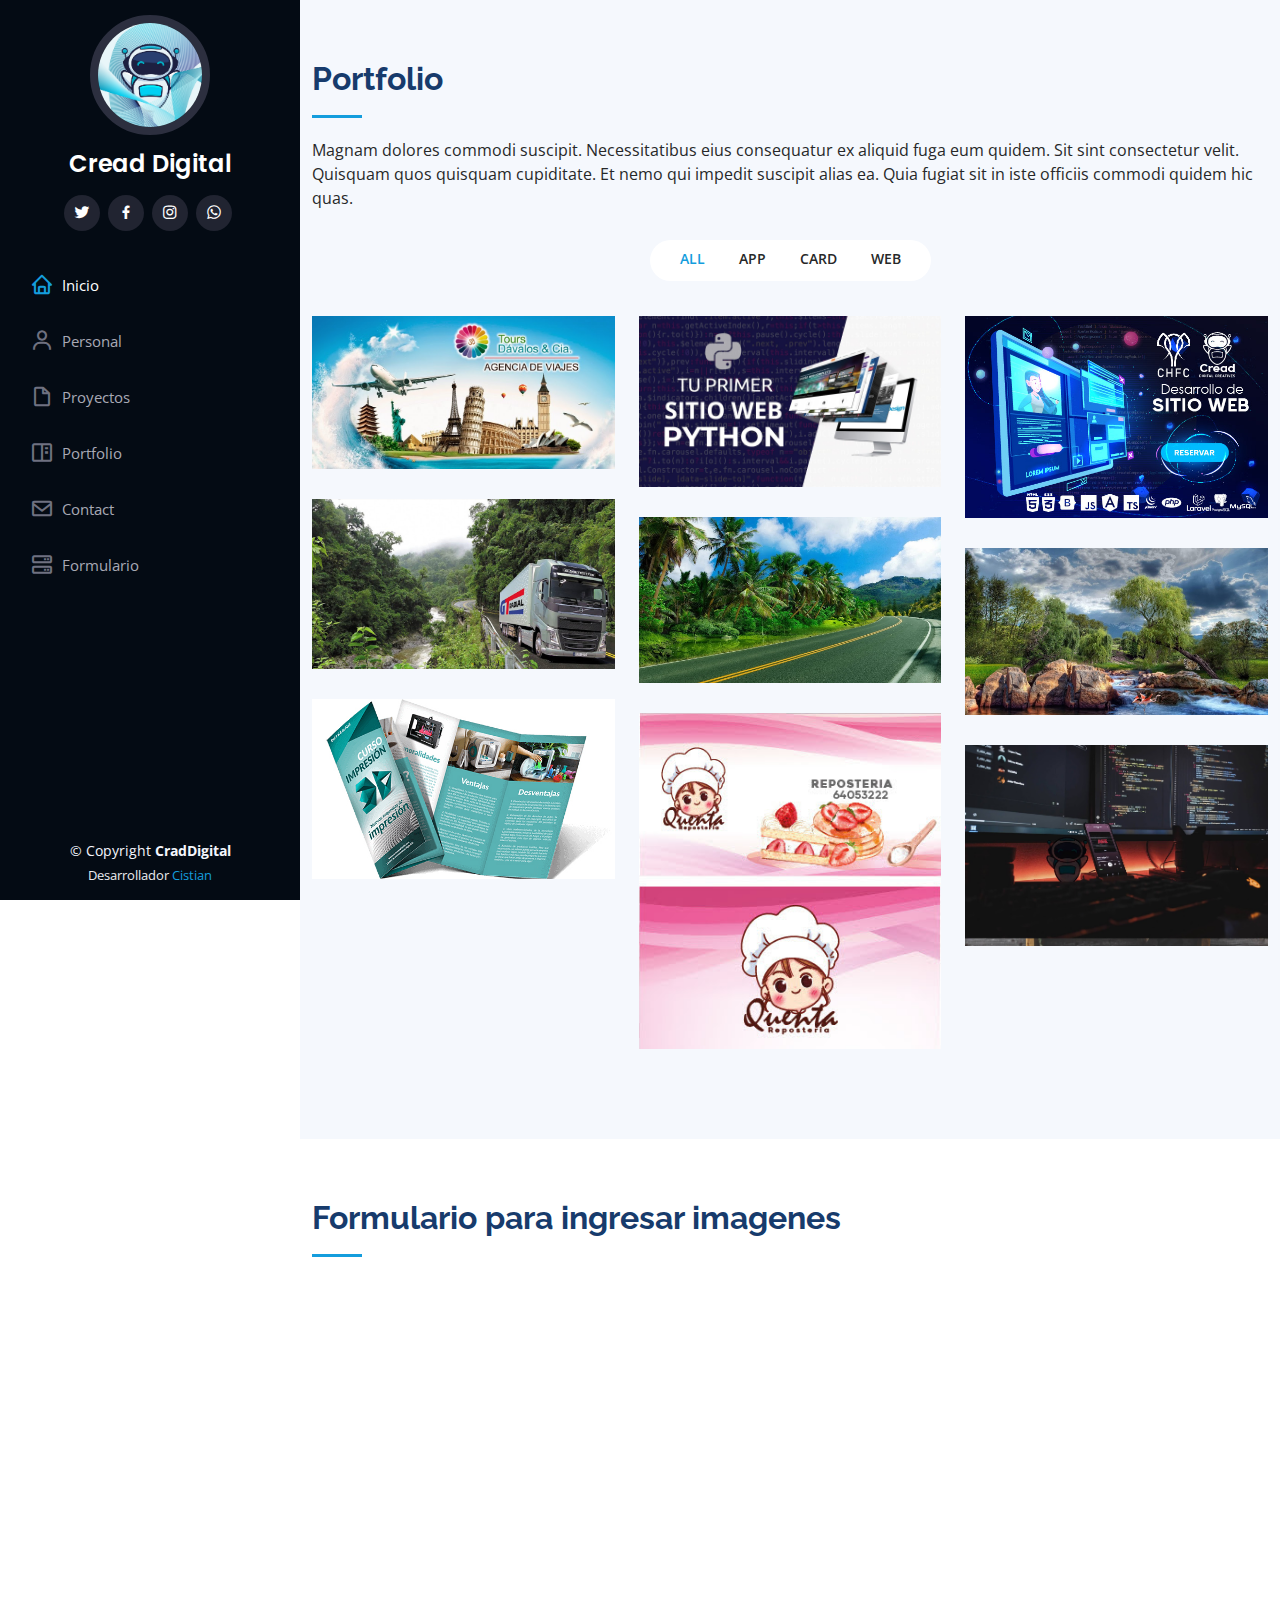
<file: potrafolio.html>
<!DOCTYPE html>
<html lang="en">

<head>
  <meta charset="utf-8">
  <meta content="width=device-width, initial-scale=1.0" name="viewport">

  <title>Cread </title>
  <meta content="" name="description">
  <meta content="" name="keywords">

  <!-- Favicons -->
  <link href="assets/img/CreadSys_roun.png" rel="icon">
  <link href="assets/img/CreadSys_round.png" rel="apple-touch-icon">

  <!-- Google Fonts -->
  <link href="https://fonts.googleapis.com/css?family=Open+Sans:300,300i,400,400i,600,600i,700,700i|Raleway:300,300i,400,400i,500,500i,600,600i,700,700i|Poppins:300,300i,400,400i,500,500i,600,600i,700,700i" rel="stylesheet">

  <!-- Vendor CSS Files -->
  <link href="assets/vendor/aos/aos.css" rel="stylesheet">
  <link href="assets/vendor/bootstrap/css/bootstrap.min.css" rel="stylesheet">
  <link href="assets/vendor/bootstrap-icons/bootstrap-icons.css" rel="stylesheet">
  <link href="assets/vendor/boxicons/css/boxicons.min.css" rel="stylesheet">
  <link href="assets/vendor/glightbox/css/glightbox.min.css" rel="stylesheet">
  <link href="assets/vendor/swiper/swiper-bundle.min.css" rel="stylesheet">

  <!-- Template Main CSS File -->
  <link href="assets/css/style.css" rel="stylesheet">

</head>

<body>

  <!-- ======= Mobile nav toggle button ======= -->
  <i class="bi bi-list mobile-nav-toggle d-xl-none"></i>

  <!-- ======= Header ======= -->
  <header id="header">
    <div class="d-flex flex-column">

      <div class="profile">
        <img src="assets/img/syscread.jpg" alt="" class="img-fluid rounded-circle">
        <h1 class="text-light"><a href="index.html">Cread Digital</a></h1>
        <div class="social-links mt-3 text-center">
          <a href="#" class="twitter"><i class="bx bxl-twitter"></i></a>
          <a href="#" class="facebook"><i class="bx bxl-facebook"></i></a>
          <a href="#" class="instagram"><i class="bx bxl-instagram"></i></a>
          <a href="#" class="google-plus"><i class="bx bxl-whatsapp"></i></a>
        </div>
      </div>

      <nav id="navbar" class="nav-menu navbar">
        <ul>
            <li><a href="index.html" class="nav-link scrollto active"><i class="bx bx-home"></i> <span>Inicio</span></a></li>
            <li><a href="personal.html" class="nav-link scrollto"><i class="bx bx-user"></i> <span>Personal</span></a></li>
            <li><a href="proyectos.html" class="nav-link scrollto"><i class="bx bx-file-blank"></i> <span>Proyectos</span></a></li>
            <li><a href="potrafolio.html" class="nav-link scrollto"><i class="bx bx-book-content"></i> <span>Portfolio</span></a></li>
            <li><a href="contacto.html" class="nav-link scrollto"><i class="bx bx-envelope"></i> <span>Contact</span></a></li>
            <li><a href="formulario.html" class="nav-link scrollto"><i class="bx bx-server"></i> <span>Formulario</span></a></li>
        </ul>
      </nav><!-- .nav-menu -->
    </div>
  </header><!-- End Header -->

  <main id="main">

    <!-- ======= Portfolio Section ======= -->
    <section id="portfolio" class="portfolio section-bg">
      <div class="container">

        <div class="section-title">
          <h2>Portfolio</h2>
          <p>Magnam dolores commodi suscipit. Necessitatibus eius consequatur ex aliquid fuga eum quidem. Sit sint consectetur velit. Quisquam quos quisquam cupiditate. Et nemo qui impedit suscipit alias ea. Quia fugiat sit in iste officiis commodi quidem hic quas.</p>
        </div>

        <div class="row" data-aos="fade-up">
          <div class="col-lg-12 d-flex justify-content-center">
            <ul id="portfolio-flters">
              <li data-filter="*" class="filter-active">All</li>
              <li data-filter=".filter-app">App</li>
              <li data-filter=".filter-card">Card</li>
              <li data-filter=".filter-web">Web</li>
            </ul>
          </div>
        </div>

        <div class="row portfolio-container" data-aos="fade-up" data-aos-delay="100">

          <div class="col-lg-4 col-md-6 portfolio-item filter-app">
            <div class="portfolio-wrap">
              <img src="assets/img/portfolio/portfolio-1.jpg" class="img-fluid" alt="">
              <div class="portfolio-links">
                <a href="assets/img/portfolio/portfolio-1.jpg" data-gallery="portfolioGallery" class="portfolio-lightbox" title="App 1"><i class="bx bx-plus"></i></a>
                <a href="portfolio-details.html" title="More Details"><i class="bx bx-link"></i></a>
              </div>
            </div>
          </div>

          <div class="col-lg-4 col-md-6 portfolio-item filter-web">
            <div class="portfolio-wrap">
              <img src="assets/img/portfolio/portfolio-2.jpg" class="img-fluid" alt="">
              <div class="portfolio-links">
                <a href="assets/img/portfolio/portfolio-2.jpg" data-gallery="portfolioGallery" class="portfolio-lightbox" title="Web 3"><i class="bx bx-plus"></i></a>
                <a href="portfolio-details.html" title="More Details"><i class="bx bx-link"></i></a>
              </div>
            </div>
          </div>

          <div class="col-lg-4 col-md-6 portfolio-item filter-app">
            <div class="portfolio-wrap">
              <img src="assets/img/portfolio/portfolio-3.jpg" class="img-fluid" alt="">
              <div class="portfolio-links">
                <a href="assets/img/portfolio/portfolio-3.jpg" data-gallery="portfolioGallery" class="portfolio-lightbox" title="App 2"><i class="bx bx-plus"></i></a>
                <a href="portfolio-details.html" title="More Details"><i class="bx bx-link"></i></a>
              </div>
            </div>
          </div>

          <div class="col-lg-4 col-md-6 portfolio-item filter-card">
            <div class="portfolio-wrap">
              <img src="assets/img/portfolio/portfolio-4.jpg" class="img-fluid" alt="">
              <div class="portfolio-links">
                <a href="assets/img/portfolio/portfolio-4.jpg" data-gallery="portfolioGallery" class="portfolio-lightbox" title="Card 2"><i class="bx bx-plus"></i></a>
                <a href="portfolio-details.html" title="More Details"><i class="bx bx-link"></i></a>
              </div>
            </div>
          </div>

          <div class="col-lg-4 col-md-6 portfolio-item filter-web">
            <div class="portfolio-wrap">
              <img src="assets/img/portfolio/portfolio-5.jpg" class="img-fluid" alt="">
              <div class="portfolio-links">
                <a href="assets/img/portfolio/portfolio-5.jpg" data-gallery="portfolioGallery" class="portfolio-lightbox" title="Web 2"><i class="bx bx-plus"></i></a>
                <a href="portfolio-details.html" title="More Details"><i class="bx bx-link"></i></a>
              </div>
            </div>
          </div>

          <div class="col-lg-4 col-md-6 portfolio-item filter-app">
            <div class="portfolio-wrap">
              <img src="assets/img/portfolio/portfolio-6.jpg" class="img-fluid" alt="">
              <div class="portfolio-links">
                <a href="assets/img/portfolio/portfolio-6.jpg" data-gallery="portfolioGallery" class="portfolio-lightbox" title="App 3"><i class="bx bx-plus"></i></a>
                <a href="portfolio-details.html" title="More Details"><i class="bx bx-link"></i></a>
              </div>
            </div>
          </div>

          <div class="col-lg-4 col-md-6 portfolio-item filter-card">
            <div class="portfolio-wrap">
              <img src="assets/img/portfolio/portfolio-7.jpg" class="img-fluid" alt="">
              <div class="portfolio-links">
                <a href="assets/img/portfolio/portfolio-7.jpg" data-gallery="portfolioGallery" class="portfolio-lightbox" title="Card 1"><i class="bx bx-plus"></i></a>
                <a href="portfolio-details.html" title="More Details"><i class="bx bx-link"></i></a>
              </div>
            </div>
          </div>

          <div class="col-lg-4 col-md-6 portfolio-item filter-card">
            <div class="portfolio-wrap">
              <img src="assets/img/portfolio/portfolio-8.jpg" class="img-fluid" alt="">
              <div class="portfolio-links">
                <a href="assets/img/portfolio/portfolio-8.jpg" data-gallery="portfolioGallery" class="portfolio-lightbox" title="Card 3"><i class="bx bx-plus"></i></a>
                <a href="portfolio-details.html" title="More Details"><i class="bx bx-link"></i></a>
              </div>
            </div>
          </div>

          <div class="col-lg-4 col-md-6 portfolio-item filter-web">
            <div class="portfolio-wrap">
              <img src="assets/img/portfolio/portfolio-9.jpg" class="img-fluid" alt="">
              <div class="portfolio-links">
                <a href="assets/img/portfolio/portfolio-9.jpg" data-gallery="portfolioGallery" class="portfolio-lightbox" title="Web 3"><i class="bx bx-plus"></i></a>
                <a href="portfolio-details.html" title="More Details"><i class="bx bx-link"></i></a>
              </div>
            </div>
          </div>

        </div>

      </div>
    </section><!-- End Portfolio Section -->

    <!-- ======= Contact Section ======= -->
    <section id="contact" class="contact">
        <div class="container"> 
            <div class="section-title">
                <h2>Formulario para ingresar imagenes</h2>
            </div> 
            <div class="row" data-aos="fade-in">
    
                <div class="col-lg-7 mt-5 mt-lg-0 d-flex align-items-stretch">
                    <form action="forms/contact.php" method="post" role="form" class="php-email-form">
                        <div class="row">
                        <div class="form-group col-md-6">
                            <label for="name">Titulo</label>
                            <input type="text" name="name" class="form-control" id="name" required>
                        </div>
                        <div class="form-group col-md-6">
                            <label for="select">tipo</label>
                            <select name="opciones" id="opciones" class="form-control">
                                <option value="">Selecionar</option>
                                <option value="app">App</option>
                                <option value="web">Web</option>
                                <option value="cadr">Card</option>
                            </select>
                        </div>

                        <div class="form-group"></div>
                            <label for="name">imagen</label>
                            <input type="file" class="form-control" name="subject" id="subject" required>
                        </div>

                        <div class="form-group">
                            <label for="name">Detalle</label>
                            <input type="text" class="form-control" name="subject" id="subject" required>
                        </div>
                        <div class="text-center"><button type="submit">Guardar</button></div>
                    </form>
                </div>
    
            </div>
  
        </div>
      </section><!-- End Contact Section -->

  </main><!-- End #main -->

  <!-- ======= Footer ======= -->
  <footer id="footer">
    <div class="container">
      <div class="copyright">
        &copy; Copyright <strong><span> CradDigital</span></strong>
      </div>
      <div class="credits">
        Desarrollador <a href="https://bootstrapmade.com/">Cistian</a>
      </div>
    </div>
  </footer><!-- End  Footer -->

  <a href="#" class="back-to-top d-flex align-items-center justify-content-center"><i class="bi bi-arrow-up-short"></i></a>

  <!-- Vendor JS Files -->
  <script src="assets/vendor/purecounter/purecounter.js"></script>
  <script src="assets/vendor/aos/aos.js"></script>
  <script src="assets/vendor/bootstrap/js/bootstrap.bundle.min.js"></script>
  <script src="assets/vendor/glightbox/js/glightbox.min.js"></script>
  <script src="assets/vendor/isotope-layout/isotope.pkgd.min.js"></script>
  <script src="assets/vendor/swiper/swiper-bundle.min.js"></script>
  <script src="assets/vendor/typed.js/typed.min.js"></script>
  <script src="assets/vendor/waypoints/noframework.waypoints.js"></script>
  <script src="assets/vendor/php-email-form/validate.js"></script>

  <!-- Template Main JS File -->
  <script src="assets/js/main.js"></script>

</body>

</html>
</file>
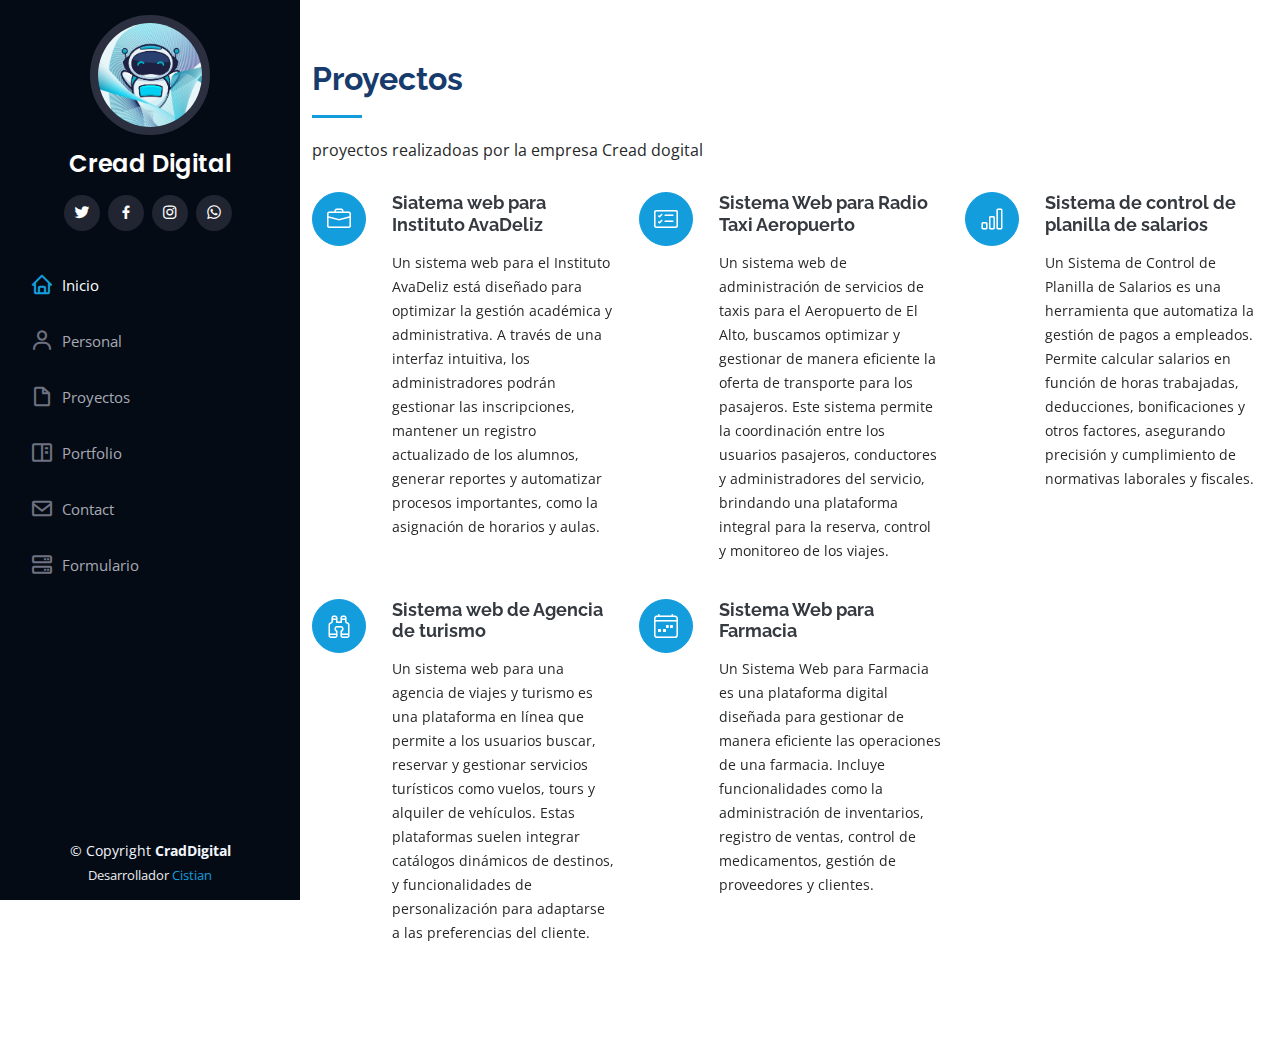
<file: proyectos.html>
<!DOCTYPE html>
<html lang="en">

<head>
  <meta charset="utf-8">
  <meta content="width=device-width, initial-scale=1.0" name="viewport">

  <title>Cread </title>
  <meta content="" name="description">
  <meta content="" name="keywords">

  <!-- Favicons -->
  <link href="assets/img/CreadSys_roun.png" rel="icon">
  <link href="assets/img/CreadSys_round.png" rel="apple-touch-icon">

  <!-- Google Fonts -->
  <link href="https://fonts.googleapis.com/css?family=Open+Sans:300,300i,400,400i,600,600i,700,700i|Raleway:300,300i,400,400i,500,500i,600,600i,700,700i|Poppins:300,300i,400,400i,500,500i,600,600i,700,700i" rel="stylesheet">

  <!-- Vendor CSS Files -->
  <link href="assets/vendor/aos/aos.css" rel="stylesheet">
  <link href="assets/vendor/bootstrap/css/bootstrap.min.css" rel="stylesheet">
  <link href="assets/vendor/bootstrap-icons/bootstrap-icons.css" rel="stylesheet">
  <link href="assets/vendor/boxicons/css/boxicons.min.css" rel="stylesheet">
  <link href="assets/vendor/glightbox/css/glightbox.min.css" rel="stylesheet">
  <link href="assets/vendor/swiper/swiper-bundle.min.css" rel="stylesheet">

  <!-- Template Main CSS File -->
  <link href="assets/css/style.css" rel="stylesheet">
</head>

<body>

  <!-- ======= Mobile nav toggle button ======= -->
  <i class="bi bi-list mobile-nav-toggle d-xl-none"></i>

  <!-- ======= Header ======= -->
  <header id="header">
    <div class="d-flex flex-column">

      <div class="profile">
        <img src="assets/img/syscread.jpg" alt="" class="img-fluid rounded-circle">
        <h1 class="text-light"><a href="index.html">Cread Digital</a></h1>
        <div class="social-links mt-3 text-center">
          <a href="#" class="twitter"><i class="bx bxl-twitter"></i></a>
          <a href="#" class="facebook"><i class="bx bxl-facebook"></i></a>
          <a href="#" class="instagram"><i class="bx bxl-instagram"></i></a>
          <a href="#" class="google-plus"><i class="bx bxl-whatsapp"></i></a>
        </div>
      </div>

      <nav id="navbar" class="nav-menu navbar">
        <ul>
          <li><a href="index.html" class="nav-link scrollto active"><i class="bx bx-home"></i> <span>Inicio</span></a></li>
          <li><a href="personal.html" class="nav-link scrollto"><i class="bx bx-user"></i> <span>Personal</span></a></li>
          <li><a href="proyectos.html" class="nav-link scrollto"><i class="bx bx-file-blank"></i> <span>Proyectos</span></a></li>
          <li><a href="potrafolio.html" class="nav-link scrollto"><i class="bx bx-book-content"></i> <span>Portfolio</span></a></li>
          <li><a href="contacto.html" class="nav-link scrollto"><i class="bx bx-envelope"></i> <span>Contact</span></a></li>
          <li><a href="formulario.html" class="nav-link scrollto"><i class="bx bx-server"></i> <span>Formulario</span></a></li>
        </ul>
      </nav><!-- .nav-menu -->
    </div>
  </header><!-- End Header -->

  <main id="main">

    <!-- ======= Services Section ======= -->
    <section id="services" class="services">
        <div class="container">
  
          <div class="section-title">
            <h2>Proyectos</h2>
            <p>proyectos realizadoas por la empresa Cread dogital</p>
          </div>
  
          <div class="row">
            <div class="col-lg-4 col-md-6 icon-box" data-aos="fade-up">
              <div class="icon"><i class="bi bi-briefcase"></i></div>
              <h4 class="title"><a href="">Siatema web para Instituto AvaDeliz</a></h4>
              <p class="description">Un sistema web para el Instituto AvaDeliz está diseñado para optimizar la gestión académica y administrativa. A través de una interfaz intuitiva, los administradores podrán gestionar las inscripciones, mantener un registro actualizado de los alumnos, generar reportes y automatizar procesos importantes, como la asignación de horarios y aulas.</p>
            </div>
            <div class="col-lg-4 col-md-6 icon-box" data-aos="fade-up" data-aos-delay="100">
              <div class="icon"><i class="bi bi-card-checklist"></i></div>
              <h4 class="title"><a href="">Sistema Web para Radio Taxi Aeropuerto</a></h4>
              <p class="description">Un sistema web de administración de servicios de taxis para el Aeropuerto de El Alto, buscamos optimizar y gestionar de manera eficiente la oferta de transporte para los pasajeros. Este sistema permite la coordinación entre los usuarios pasajeros, conductores y administradores del servicio, brindando una plataforma integral para la reserva, control y monitoreo de los viajes.</p>
            </div>
            <div class="col-lg-4 col-md-6 icon-box" data-aos="fade-up" data-aos-delay="200">
              <div class="icon"><i class="bi bi-bar-chart"></i></div>
              <h4 class="title"><a href="">Sistema de control de planilla de salarios</a></h4>
              <p class="description">Un Sistema de Control de Planilla de Salarios es una herramienta que automatiza la gestión de pagos a empleados. Permite calcular salarios en función de horas trabajadas, deducciones, bonificaciones y otros factores, asegurando precisión y cumplimiento de normativas laborales y fiscales.</p>
            </div>
            <div class="col-lg-4 col-md-6 icon-box" data-aos="fade-up" data-aos-delay="300">
              <div class="icon"><i class="bi bi-binoculars"></i></div>
              <h4 class="title"><a href="">Sistema web de Agencia de turismo</a></h4>
              <p class="description">Un sistema web para una agencia de viajes y turismo es una plataforma en línea que permite a los usuarios buscar, reservar y gestionar servicios turísticos como vuelos, tours y alquiler de vehículos. Estas plataformas suelen integrar catálogos dinámicos de destinos, y funcionalidades de personalización para adaptarse a las preferencias del cliente.</p>
            </div>
            <div class="col-lg-4 col-md-6 icon-box" data-aos="fade-up" data-aos-delay="500">
              <div class="icon"><i class="bi bi-calendar4-week"></i></div>
              <h4 class="title"><a href="">Sistema Web para Farmacia</a></h4>
              <p class="description">Un Sistema Web para Farmacia es una plataforma digital diseñada para gestionar de manera eficiente las operaciones de una farmacia. Incluye funcionalidades como la administración de inventarios, registro de ventas, control de medicamentos, gestión de proveedores y clientes.</p>
            </div>
          </div>
  
        </div>
      </section><!-- End Services Section -->

  </main><!-- End #main -->

  <!-- ======= Footer ======= -->
  <footer id="footer">
    <div class="container">
      <div class="copyright">
        &copy; Copyright <strong><span> CradDigital</span></strong>
      </div>
      <div class="credits">
        Desarrollador <a href="https://bootstrapmade.com/">Cistian</a>
      </div>
    </div>
  </footer><!-- End  Footer -->

  <a href="#" class="back-to-top d-flex align-items-center justify-content-center"><i class="bi bi-arrow-up-short"></i></a>

  <!-- Vendor JS Files -->
  <script src="assets/vendor/purecounter/purecounter.js"></script>
  <script src="assets/vendor/aos/aos.js"></script>
  <script src="assets/vendor/bootstrap/js/bootstrap.bundle.min.js"></script>
  <script src="assets/vendor/glightbox/js/glightbox.min.js"></script>
  <script src="assets/vendor/isotope-layout/isotope.pkgd.min.js"></script>
  <script src="assets/vendor/swiper/swiper-bundle.min.js"></script>
  <script src="assets/vendor/typed.js/typed.min.js"></script>
  <script src="assets/vendor/waypoints/noframework.waypoints.js"></script>
  <script src="assets/vendor/php-email-form/validate.js"></script>

  <!-- Template Main JS File -->
  <script src="assets/js/main.js"></script>

</body>

</html>
</file>
<file: assets/css/style.css>
/*--------------------------------------------------------------
# General
--------------------------------------------------------------*/
body {
  font-family: "Open Sans", sans-serif;
  color: #272829;
}

a {
  color: #149ddd;
  text-decoration: none;
}

a:hover {
  color: #37b3ed;
  text-decoration: none;
}

h1, h2, h3, h4, h5, h6 {
  font-family: "Raleway", sans-serif;
}

/*--------------------------------------------------------------
# Back to top button
--------------------------------------------------------------*/
.back-to-top {
  position: fixed;
  visibility: hidden;
  opacity: 0;
  right: 15px;
  bottom: 15px;
  z-index: 996;
  background: #149ddd;
  width: 40px;
  height: 40px;
  border-radius: 50px;
  transition: all 0.4s;
}
.back-to-top i {
  font-size: 28px;
  color: #fff;
  line-height: 0;
}
.back-to-top:hover {
  background: #2eafec;
  color: #fff;
}
.back-to-top.active {
  visibility: visible;
  opacity: 1;
}

/*--------------------------------------------------------------
# Header
--------------------------------------------------------------*/
#header {
  position: fixed;
  top: 0;
  left: 0;
  bottom: 0;
  width: 300px;
  transition: all ease-in-out 0.5s;
  z-index: 9997;
  transition: all 0.5s;
  padding: 0 15px;
  background: #040b14;
  overflow-y: auto;
}
#header .profile img {
  margin: 15px auto;
  display: block;
  width: 120px;
  border: 8px solid #2c2f3f;
}
#header .profile h1 {
  font-size: 24px;
  margin: 0;
  padding: 0;
  font-weight: 600;
  -moz-text-align-last: center;
  text-align-last: center;
  font-family: "Poppins", sans-serif;
}
#header .profile h1 a, #header .profile h1 a:hover {
  color: #fff;
  text-decoration: none;
}
#header .profile .social-links a {
  font-size: 18px;
  display: inline-block;
  background: #212431;
  color: #fff;
  line-height: 1;
  padding: 8px 0;
  margin-right: 4px;
  border-radius: 50%;
  text-align: center;
  width: 36px;
  height: 36px;
  transition: 0.3s;
}
#header .profile .social-links a:hover {
  background: #149ddd;
  color: #fff;
  text-decoration: none;
}

#main {
  margin-left: 300px;
}

@media (max-width: 1199px) {
  #header {
    left: -300px;
  }

  #main {
    margin-left: 0;
  }
}
/*--------------------------------------------------------------
# Navigation Menu
--------------------------------------------------------------*/
/* Desktop Navigation */
.nav-menu {
  padding: 30px 0 0 0;
}
.nav-menu * {
  margin: 0;
  padding: 0;
  list-style: none;
}
.nav-menu > ul > li {
  position: relative;
  white-space: nowrap;
}
.nav-menu a, .nav-menu a:focus {
  display: flex;
  align-items: center;
  color: #a8a9b4;
  padding: 12px 15px;
  margin-bottom: 8px;
  transition: 0.3s;
  font-size: 15px;
}
.nav-menu a i, .nav-menu a:focus i {
  font-size: 24px;
  padding-right: 8px;
  color: #6f7180;
}
.nav-menu a:hover, .nav-menu .active, .nav-menu .active:focus, .nav-menu li:hover > a {
  text-decoration: none;
  color: #fff;
}
.nav-menu a:hover i, .nav-menu .active i, .nav-menu .active:focus i, .nav-menu li:hover > a i {
  color: #149ddd;
}

/* Mobile Navigation */
.mobile-nav-toggle {
  position: fixed;
  right: 15px;
  top: 15px;
  z-index: 9998;
  border: 0;
  font-size: 24px;
  transition: all 0.4s;
  outline: none !important;
  background-color: #149ddd;
  color: #fff;
  width: 40px;
  height: 40px;
  display: inline-flex;
  align-items: center;
  justify-content: center;
  line-height: 0;
  border-radius: 50px;
  cursor: pointer;
}

.mobile-nav-active {
  overflow: hidden;
}
.mobile-nav-active #header {
  left: 0;
}

/*--------------------------------------------------------------
# Hero Section
--------------------------------------------------------------*/
#hero {
  width: 100%;
  height: 100vh;
  background: url("../img/hero_cread.jpg") top center;
  background-size: cover;
}
#hero:before {
  content: "";
  background: rgba(5, 13, 24, 0.3);
  position: absolute;
  bottom: 0;
  top: 0;
  left: 0;
  right: 0;
  z-index: 1;
}
#hero .hero-container {
  position: relative;
  z-index: 2;
  min-width: 300px;
}
#hero h1 {
  margin: 0 0 10px 0;
  font-size: 64px;
  font-weight: 700;
  line-height: 56px;
  color: #fff;
}
#hero p {
  color: #fff;
  margin-bottom: 50px;
  font-size: 26px;
  font-family: "Poppins", sans-serif;
}
#hero p span {
  color: #fff;
  padding-bottom: 4px;
  letter-spacing: 1px;
  border-bottom: 3px solid #149ddd;
}
@media (min-width: 1024px) {
  #hero {
    background-attachment: fixed;
  }
}
@media (max-width: 768px) {
  #hero h1 {
    font-size: 28px;
    line-height: 36px;
  }
  #hero h2 {
    font-size: 18px;
    line-height: 24px;
    margin-bottom: 30px;
  }
}

/*--------------------------------------------------------------
# Sections General
--------------------------------------------------------------*/
section {
  padding: 60px 0;
  overflow: hidden;
}

.section-bg {
  background: #f5f8fd;
}

.section-title {
  padding-bottom: 30px;
}
.section-title h2 {
  font-size: 32px;
  font-weight: bold;
  margin-bottom: 20px;
  padding-bottom: 20px;
  position: relative;
  color: #173b6c;
}
.section-title h2::after {
  content: "";
  position: absolute;
  display: block;
  width: 50px;
  height: 3px;
  background: #149ddd;
  bottom: 0;
  left: 0;
}
.section-title p {
  margin-bottom: 0;
}

/*--------------------------------------------------------------
# About
--------------------------------------------------------------*/
.about .content h3 {
  font-weight: 700;
  font-size: 26px;
  color: #173b6c;
}
.about .content ul {
  list-style: none;
  padding: 0;
}
.about .content ul li {
  margin-bottom: 20px;
  display: flex;
  align-items: center;
}
.about .content ul strong {
  margin-right: 10px;
}
.about .content ul i {
  font-size: 16px;
  margin-right: 5px;
  color: #149ddd;
  line-height: 0;
}
.about .content p:last-child {
  margin-bottom: 0;
}

/*--------------------------------------------------------------
# Facts
--------------------------------------------------------------*/
.facts {
  padding-bottom: 30px;
}
.facts .count-box {
  padding: 30px;
  width: 100%;
}
.facts .count-box i {
  display: block;
  font-size: 44px;
  color: #149ddd;
  float: left;
  line-height: 0;
}
.facts .count-box span {
  font-size: 48px;
  line-height: 40px;
  display: block;
  font-weight: 700;
  color: #050d18;
  margin-left: 60px;
}
.facts .count-box p {
  padding: 15px 0 0 0;
  margin: 0 0 0 60px;
  font-family: "Raleway", sans-serif;
  font-size: 14px;
  color: #122f57;
}
.facts .count-box a {
  font-weight: 600;
  display: block;
  margin-top: 20px;
  color: #122f57;
  font-size: 15px;
  font-family: "Poppins", sans-serif;
  transition: ease-in-out 0.3s;
}
.facts .count-box a:hover {
  color: #1f5297;
}

/*--------------------------------------------------------------
# Akills
--------------------------------------------------------------*/
.skills .progress {
  height: 60px;
  display: block;
  background: none;
  border-radius: 0;
}
.skills .progress .skill {
  padding: 0;
  margin: 0 0 6px 0;
  text-transform: uppercase;
  display: block;
  font-weight: 600;
  font-family: "Poppins", sans-serif;
  color: #050d18;
}
.skills .progress .skill .val {
  float: right;
  font-style: normal;
}
.skills .progress-bar-wrap {
  background: #dce8f8;
  height: 10px;
}
.skills .progress-bar {
  width: 1px;
  height: 10px;
  transition: 0.9s;
  background-color: #149ddd;
}

/*--------------------------------------------------------------
# Resume
--------------------------------------------------------------*/
.resume .resume-title {
  font-size: 26px;
  font-weight: 700;
  margin-top: 20px;
  margin-bottom: 20px;
  color: #050d18;
}
.resume .resume-item {
  padding: 0 0 20px 20px;
  margin-top: -2px;
  border-left: 2px solid #1f5297;
  position: relative;
}
.resume .resume-item h4 {
  line-height: 18px;
  font-size: 18px;
  font-weight: 600;
  text-transform: uppercase;
  font-family: "Poppins", sans-serif;
  color: #050d18;
  margin-bottom: 10px;
}
.resume .resume-item h5 {
  font-size: 16px;
  background: #e4edf9;
  padding: 5px 15px;
  display: inline-block;
  font-weight: 600;
  margin-bottom: 10px;
}
.resume .resume-item ul {
  padding-left: 20px;
}
.resume .resume-item ul li {
  padding-bottom: 10px;
}
.resume .resume-item:last-child {
  padding-bottom: 0;
}
.resume .resume-item::before {
  content: "";
  position: absolute;
  width: 16px;
  height: 16px;
  border-radius: 50px;
  left: -9px;
  top: 0;
  background: #fff;
  border: 2px solid #1f5297;
}

/*--------------------------------------------------------------
# Portfolio
--------------------------------------------------------------*/
.portfolio .portfolio-item {
  margin-bottom: 30px;
}
.portfolio #portfolio-flters {
  padding: 0;
  margin: 0 auto 35px auto;
  list-style: none;
  text-align: center;
  background: #fff;
  border-radius: 50px;
  padding: 2px 15px;
}
.portfolio #portfolio-flters li {
  cursor: pointer;
  display: inline-block;
  padding: 10px 15px 8px 15px;
  font-size: 14px;
  font-weight: 600;
  line-height: 1;
  text-transform: uppercase;
  color: #272829;
  margin-bottom: 5px;
  transition: all 0.3s ease-in-out;
}
.portfolio #portfolio-flters li:hover, .portfolio #portfolio-flters li.filter-active {
  color: #149ddd;
}
.portfolio #portfolio-flters li:last-child {
  margin-right: 0;
}
.portfolio .portfolio-wrap {
  transition: 0.3s;
  position: relative;
  overflow: hidden;
  z-index: 1;
}
.portfolio .portfolio-wrap::before {
  content: "";
  background: rgba(255, 255, 255, 0.5);
  position: absolute;
  left: 0;
  right: 0;
  top: 0;
  bottom: 0;
  transition: all ease-in-out 0.3s;
  z-index: 2;
  opacity: 0;
}
.portfolio .portfolio-wrap .portfolio-links {
  opacity: 1;
  left: 0;
  right: 0;
  bottom: -60px;
  z-index: 3;
  position: absolute;
  transition: all ease-in-out 0.3s;
  display: flex;
  justify-content: center;
}
.portfolio .portfolio-wrap .portfolio-links a {
  color: #fff;
  font-size: 28px;
  text-align: center;
  background: rgba(20, 157, 221, 0.75);
  transition: 0.3s;
  width: 50%;
}
.portfolio .portfolio-wrap .portfolio-links a:hover {
  background: rgba(20, 157, 221, 0.95);
}
.portfolio .portfolio-wrap .portfolio-links a + a {
  border-left: 1px solid #37b3ed;
}
.portfolio .portfolio-wrap:hover::before {
  top: 0;
  left: 0;
  right: 0;
  bottom: 0;
  opacity: 1;
}
.portfolio .portfolio-wrap:hover .portfolio-links {
  opacity: 1;
  bottom: 0;
}

/*--------------------------------------------------------------
# Portfolio Details
--------------------------------------------------------------*/
.portfolio-details {
  padding-top: 40px;
}
.portfolio-details .portfolio-details-slider img {
  width: 100%;
}
.portfolio-details .portfolio-details-slider .swiper-pagination {
  margin-top: 20px;
  position: relative;
}
.portfolio-details .portfolio-details-slider .swiper-pagination .swiper-pagination-bullet {
  width: 12px;
  height: 12px;
  background-color: #fff;
  opacity: 1;
  border: 1px solid #149ddd;
}
.portfolio-details .portfolio-details-slider .swiper-pagination .swiper-pagination-bullet-active {
  background-color: #149ddd;
}
.portfolio-details .portfolio-info {
  padding: 30px;
  box-shadow: 0px 0 30px rgba(5, 13, 24, 0.08);
}
.portfolio-details .portfolio-info h3 {
  font-size: 22px;
  font-weight: 700;
  margin-bottom: 20px;
  padding-bottom: 20px;
  border-bottom: 1px solid #eee;
}
.portfolio-details .portfolio-info ul {
  list-style: none;
  padding: 0;
  font-size: 15px;
}
.portfolio-details .portfolio-info ul li + li {
  margin-top: 10px;
}
.portfolio-details .portfolio-description {
  padding-top: 30px;
}
.portfolio-details .portfolio-description h2 {
  font-size: 26px;
  font-weight: 700;
  margin-bottom: 20px;
}
.portfolio-details .portfolio-description p {
  padding: 0;
}

/*--------------------------------------------------------------
# Services
--------------------------------------------------------------*/
.services .icon-box {
  margin-bottom: 20px;
}
.services .icon {
  float: left;
  display: flex;
  align-items: center;
  justify-content: center;
  width: 54px;
  height: 54px;
  background: #149ddd;
  border-radius: 50%;
  transition: 0.5s;
  border: 1px solid #149ddd;
}
.services .icon i {
  color: #fff;
  font-size: 24px;
  line-height: 0;
}
.services .icon-box:hover .icon {
  background: #fff;
}
.services .icon-box:hover .icon i {
  color: #149ddd;
}
.services .title {
  margin-left: 80px;
  font-weight: 700;
  margin-bottom: 15px;
  font-size: 18px;
}
.services .title a {
  color: #343a40;
}
.services .title a:hover {
  color: #149ddd;
}
.services .description {
  margin-left: 80px;
  line-height: 24px;
  font-size: 14px;
}

/*--------------------------------------------------------------
# Testimonials
--------------------------------------------------------------*/
.testimonials .testimonials-carousel, .testimonials .testimonials-slider {
  overflow: hidden;
}
.testimonials .testimonial-item {
  box-sizing: content-box;
  text-align: center;
  min-height: 320px;
}
.testimonials .testimonial-item .testimonial-img {
  width: 90px;
  border-radius: 50%;
  margin: 0 auto;
}
.testimonials .testimonial-item h3 {
  font-size: 18px;
  font-weight: bold;
  margin: 10px 0 5px 0;
  color: #111;
}
.testimonials .testimonial-item h4 {
  font-size: 14px;
  color: #999;
  margin: 0;
}
.testimonials .testimonial-item .quote-icon-left, .testimonials .testimonial-item .quote-icon-right {
  color: #c3e8fa;
  font-size: 26px;
}
.testimonials .testimonial-item .quote-icon-left {
  display: inline-block;
  left: -5px;
  position: relative;
}
.testimonials .testimonial-item .quote-icon-right {
  display: inline-block;
  right: -5px;
  position: relative;
  top: 10px;
}
.testimonials .testimonial-item p {
  font-style: italic;
  margin: 0 15px 15px 15px;
  padding: 20px;
  background: #fff;
  position: relative;
  margin-bottom: 35px;
  border-radius: 6px;
  box-shadow: 0px 2px 15px rgba(0, 0, 0, 0.1);
}
.testimonials .testimonial-item p::after {
  content: "";
  width: 0;
  height: 0;
  border-top: 20px solid #fff;
  border-right: 20px solid transparent;
  border-left: 20px solid transparent;
  position: absolute;
  bottom: -20px;
  left: calc(50% - 20px);
}
.testimonials .swiper-pagination {
  margin-top: 20px;
  position: relative;
}
.testimonials .swiper-pagination .swiper-pagination-bullet {
  width: 12px;
  height: 12px;
  background-color: #fff;
  opacity: 1;
  border: 1px solid #149ddd;
}
.testimonials .swiper-pagination .swiper-pagination-bullet-active {
  background-color: #149ddd;
}

/*--------------------------------------------------------------
# Contact
--------------------------------------------------------------*/
.contact {
  padding-bottom: 130px;
}
.contact .info {
  padding: 30px;
  background: #fff;
  width: 100%;
  box-shadow: 0 0 24px 0 rgba(0, 0, 0, 0.12);
}
.contact .info i {
  font-size: 20px;
  color: #149ddd;
  float: left;
  width: 44px;
  height: 44px;
  background: #dff3fc;
  display: flex;
  justify-content: center;
  align-items: center;
  border-radius: 50px;
  transition: all 0.3s ease-in-out;
}
.contact .info h4 {
  padding: 0 0 0 60px;
  font-size: 22px;
  font-weight: 600;
  margin-bottom: 5px;
  color: #050d18;
}
.contact .info p {
  padding: 0 0 10px 60px;
  margin-bottom: 20px;
  font-size: 14px;
  color: #173b6c;
}
.contact .info .email p {
  padding-top: 5px;
}
.contact .info .social-links {
  padding-left: 60px;
}
.contact .info .social-links a {
  font-size: 18px;
  display: inline-block;
  background: #333;
  color: #fff;
  line-height: 1;
  padding: 8px 0;
  border-radius: 50%;
  text-align: center;
  width: 36px;
  height: 36px;
  transition: 0.3s;
  margin-right: 10px;
}
.contact .info .social-links a:hover {
  background: #149ddd;
  color: #fff;
}
.contact .info .email:hover i, .contact .info .address:hover i, .contact .info .phone:hover i {
  background: #149ddd;
  color: #fff;
}
.contact .php-email-form {
  width: 100%;
  padding: 30px;
  background: #fff;
  box-shadow: 0 0 24px 0 rgba(0, 0, 0, 0.12);
}
.contact .php-email-form .form-group {
  padding-bottom: 8px;
}
.contact .php-email-form .validate {
  display: none;
  color: red;
  margin: 0 0 15px 0;
  font-weight: 400;
  font-size: 13px;
}
.contact .php-email-form .error-message {
  display: none;
  color: #fff;
  background: #ed3c0d;
  text-align: left;
  padding: 15px;
  font-weight: 600;
}
.contact .php-email-form .error-message br + br {
  margin-top: 25px;
}
.contact .php-email-form .sent-message {
  display: none;
  color: #fff;
  background: #18d26e;
  text-align: center;
  padding: 15px;
  font-weight: 600;
}
.contact .php-email-form .loading {
  display: none;
  background: #fff;
  text-align: center;
  padding: 15px;
}
.contact .php-email-form .loading:before {
  content: "";
  display: inline-block;
  border-radius: 50%;
  width: 24px;
  height: 24px;
  margin: 0 10px -6px 0;
  border: 3px solid #18d26e;
  border-top-color: #eee;
  -webkit-animation: animate-loading 1s linear infinite;
  animation: animate-loading 1s linear infinite;
}
.contact .php-email-form .form-group {
  margin-bottom: 15px;
}
.contact .php-email-form label {
  padding-bottom: 8px;
}
.contact .php-email-form input, .contact .php-email-form textarea {
  border-radius: 0;
  box-shadow: none;
  font-size: 14px;
}
.contact .php-email-form input {
  height: 44px;
}
.contact .php-email-form textarea {
  padding: 10px 15px;
}
.contact .php-email-form button[type=submit] {
  background: #149ddd;
  border: 0;
  padding: 10px 24px;
  color: #fff;
  transition: 0.4s;
  border-radius: 4px;
}
.contact .php-email-form button[type=submit]:hover {
  background: #37b3ed;
}
@-webkit-keyframes animate-loading {
  0% {
    transform: rotate(0deg);
  }
  100% {
    transform: rotate(360deg);
  }
}
@keyframes animate-loading {
  0% {
    transform: rotate(0deg);
  }
  100% {
    transform: rotate(360deg);
  }
}

/*--------------------------------------------------------------
# Breadcrumbs
--------------------------------------------------------------*/
.breadcrumbs {
  padding: 20px 0;
  background: #f9f9f9;
}
.breadcrumbs h2 {
  font-size: 26px;
  font-weight: 300;
}
.breadcrumbs ol {
  display: flex;
  flex-wrap: wrap;
  list-style: none;
  padding: 0;
  margin: 0;
  font-size: 15px;
}
.breadcrumbs ol li + li {
  padding-left: 10px;
}
.breadcrumbs ol li + li::before {
  display: inline-block;
  padding-right: 10px;
  color: #0e2442;
  content: "/";
}
@media (max-width: 768px) {
  .breadcrumbs .d-flex {
    display: block !important;
  }
  .breadcrumbs ol {
    display: block;
  }
  .breadcrumbs ol li {
    display: inline-block;
  }
}

/*--------------------------------------------------------------
# Footer
--------------------------------------------------------------*/
#footer {
  padding: 15px;
  color: #f4f6fd;
  font-size: 14px;
  position: fixed;
  left: 0;
  bottom: 0;
  width: 300px;
  z-index: 9999;
  background: #040b14;
}
#footer .copyright {
  text-align: center;
}
#footer .credits {
  padding-top: 5px;
  text-align: center;
  font-size: 13px;
  color: #eaebf0;
}
@media (max-width: 1199px) {
  #footer {
    position: static;
    width: auto;
    padding-right: 20px 15px;
  }
}
</file>
